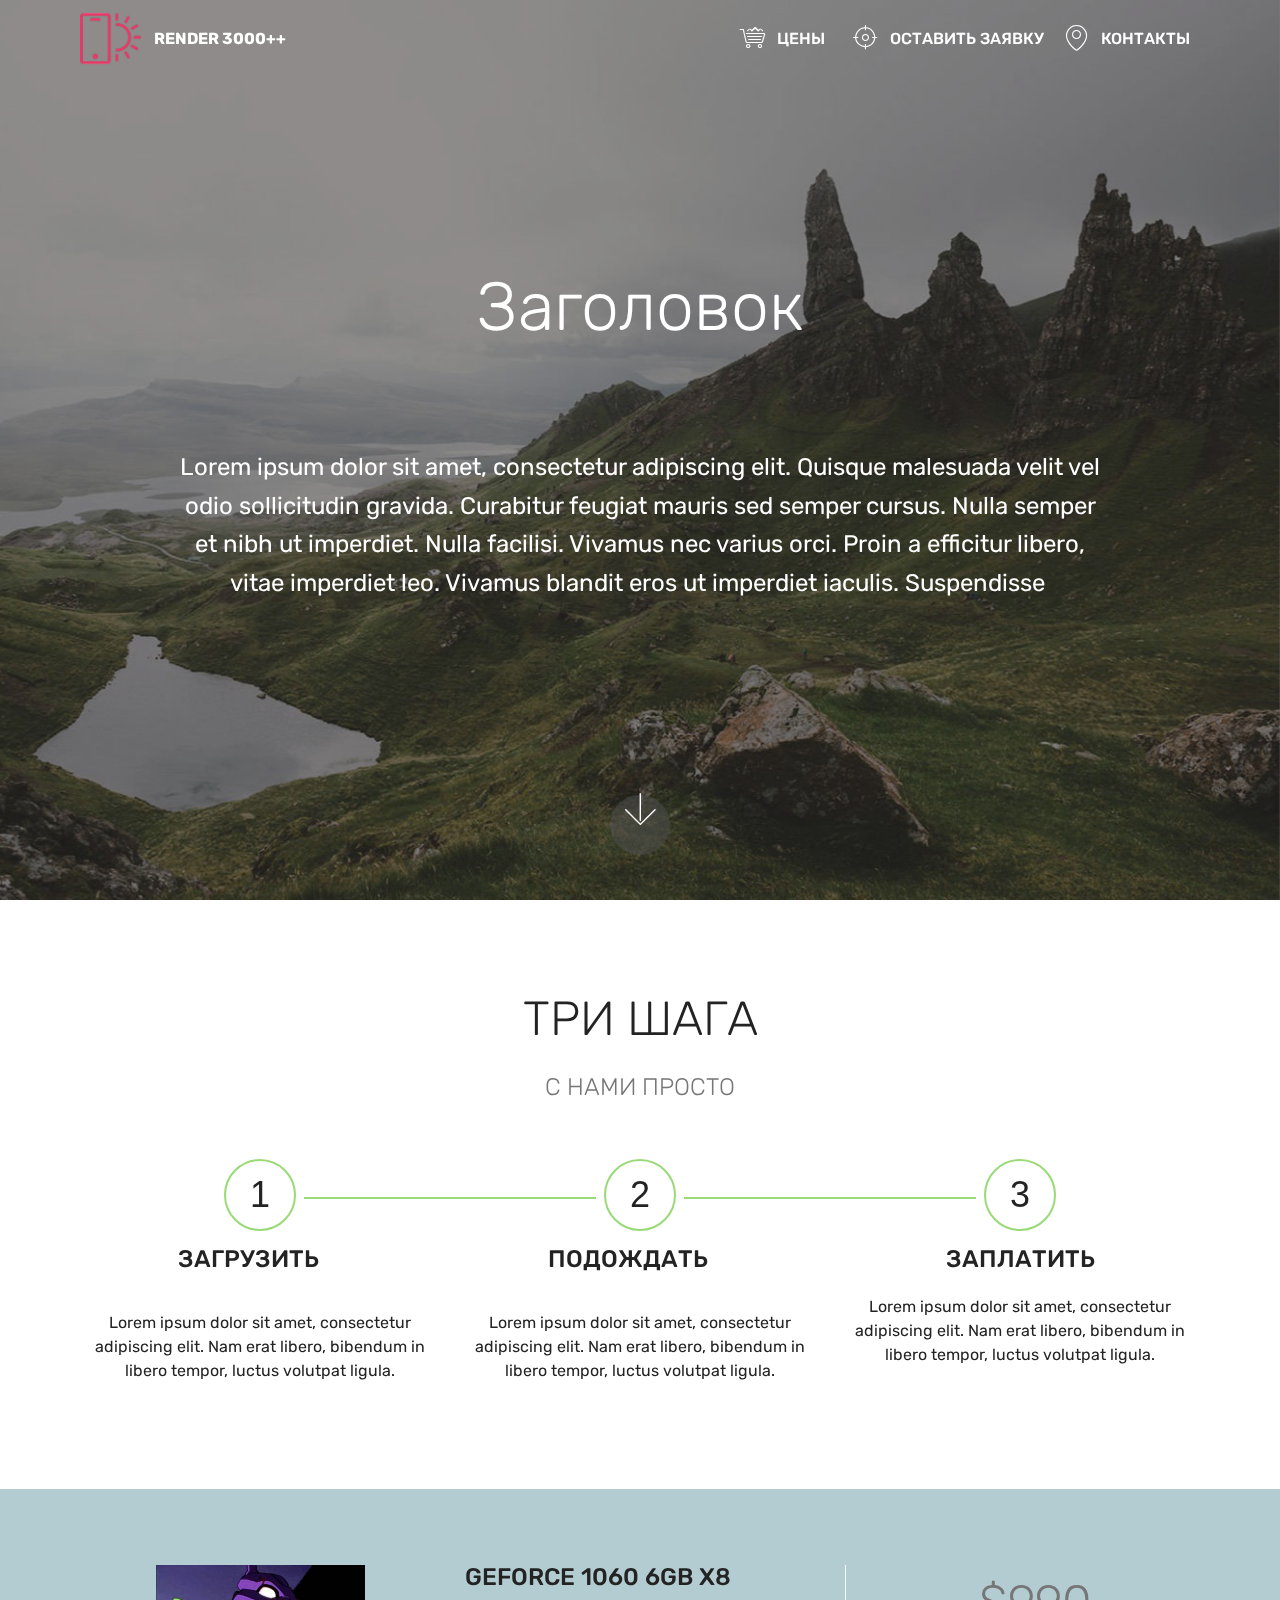
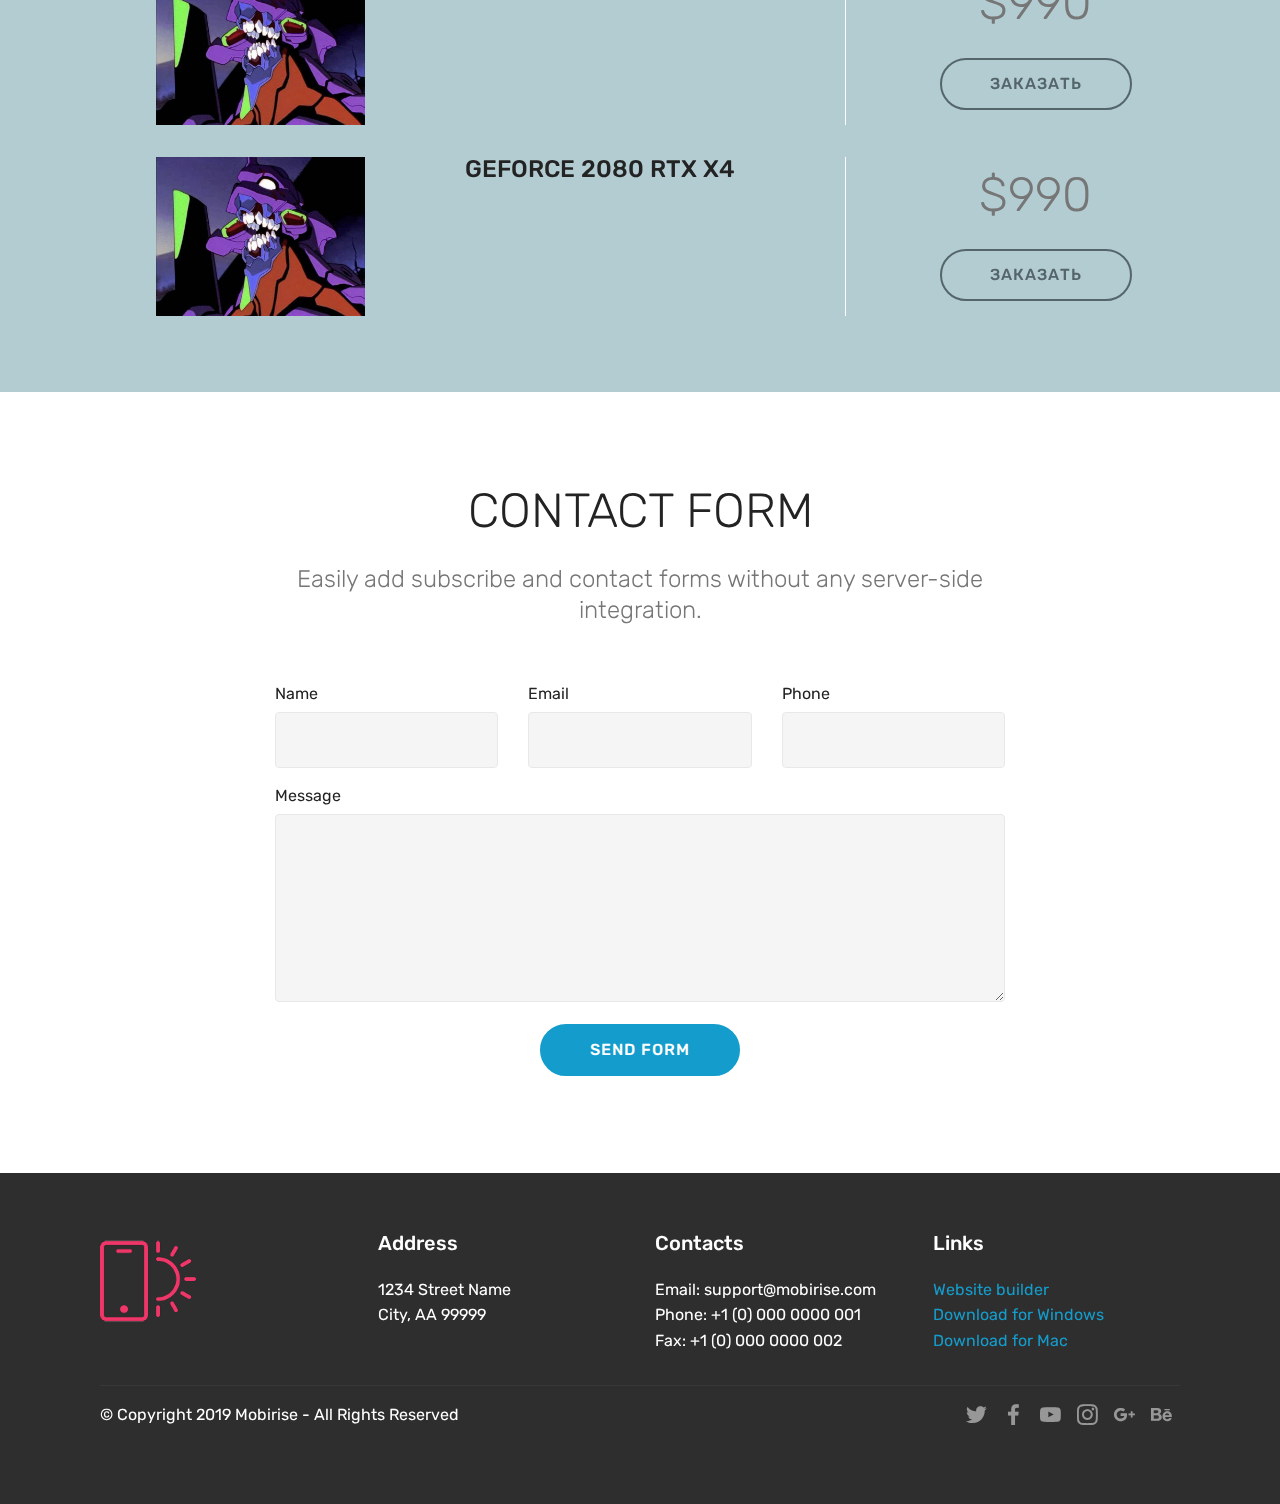
<file: index.html>
<!DOCTYPE html>
<html  >
<head>
  <!-- Site made with Mobirise Website Builder v4.10.7, https://mobirise.com -->
  <meta charset="UTF-8">
  <meta http-equiv="X-UA-Compatible" content="IE=edge">
  <meta name="generator" content="Mobirise v4.10.7, mobirise.com">
  <meta name="viewport" content="width=device-width, initial-scale=1, minimum-scale=1">
  <link rel="shortcut icon" href="assets/images/logo2.png" type="image/x-icon">
  <meta name="description" content="">
  
  <title>Home</title>
  <link rel="stylesheet" href="assets/web/assets/mobirise-icons/mobirise-icons.css">
  <link rel="stylesheet" href="assets/tether/tether.min.css">
  <link rel="stylesheet" href="assets/bootstrap/css/bootstrap.min.css">
  <link rel="stylesheet" href="assets/bootstrap/css/bootstrap-grid.min.css">
  <link rel="stylesheet" href="assets/bootstrap/css/bootstrap-reboot.min.css">
  <link rel="stylesheet" href="assets/dropdown/css/style.css">
  <link rel="stylesheet" href="assets/socicon/css/styles.css">
  <link rel="stylesheet" href="assets/theme/css/style.css">
  <link rel="stylesheet" href="assets/mobirise/css/mbr-additional.css" type="text/css">
  
  
  
</head>
<body>
  <section class="menu cid-ry5U27d6Jn" once="menu" id="menu1-i">

    

    <nav class="navbar navbar-expand beta-menu navbar-dropdown align-items-center navbar-toggleable-sm bg-color transparent">
        <button class="navbar-toggler navbar-toggler-right" type="button" data-toggle="collapse" data-target="#navbarSupportedContent" aria-controls="navbarSupportedContent" aria-expanded="false" aria-label="Toggle navigation">
            <div class="hamburger">
                <span></span>
                <span></span>
                <span></span>
                <span></span>
            </div>
        </button>
        <div class="menu-logo">
            <div class="navbar-brand">
                <span class="navbar-logo">
                    <a href="https://mobirise.co">
                         <img src="assets/images/logo2.png" alt="Mobirise" style="height: 3.8rem;">
                    </a>
                </span>
                <span class="navbar-caption-wrap"><a class="navbar-caption text-white display-4" href="https://mobirise.co">RENDER 3000++<br></a></span>
            </div>
        </div>
        <div class="collapse navbar-collapse" id="navbarSupportedContent">
            <ul class="navbar-nav nav-dropdown nav-right" data-app-modern-menu="true"><li class="nav-item">
                    <a class="nav-link link text-white display-4" href="https://mobirise.co">
                        </a>
                </li>
                <li class="nav-item">
                    <a class="nav-link link text-white display-4" href="https://mobirise.co"><span class="mbri-cart-full mbr-iconfont mbr-iconfont-btn"></span>
                        ЦЕНЫ &nbsp;</a>
                </li><li class="nav-item"><a class="nav-link link text-white display-4" href="https://mobirise.co"><span class="mbri-target mbr-iconfont mbr-iconfont-btn"></span>
                        
                        ОСТАВИТЬ ЗАЯВКУ</a></li><li class="nav-item"><a class="nav-link link text-white display-4" href="https://mobirise.co"><span class="mbri-pin mbr-iconfont mbr-iconfont-btn"></span>
                        
                        КОНТАКТЫ<br></a></li></ul>
            
        </div>
    </nav>
</section>

<section class="engine"><a href="https://mobirise.info/z">best website templates</a></section><section class="header5 cid-ry5TFkRi4e mbr-fullscreen mbr-parallax-background" id="header5-e">

    

    <div class="mbr-overlay" style="opacity: 0.5; background-color: rgb(35, 35, 35);">
    </div>
    <div class="container">
        <div class="row justify-content-center">
            <div class="mbr-white col-md-10">
                <h1 class="mbr-section-title align-center pb-3 mbr-fonts-style display-1">
                    Заголовок</h1>
                <p class="mbr-text align-center display-5 pb-3 mbr-fonts-style">
                   <br><br>Lorem ipsum dolor sit amet, consectetur adipiscing elit. Quisque malesuada velit vel odio sollicitudin gravida. Curabitur feugiat mauris sed semper cursus. Nulla semper et nibh ut imperdiet. Nulla facilisi. Vivamus nec varius orci. Proin a efficitur libero, vitae imperdiet leo. Vivamus blandit eros ut imperdiet iaculis. Suspendisse&nbsp;</p>
                
            </div>
        </div>
    </div>

    <div class="mbr-arrow hidden-sm-down" aria-hidden="true">
        <a href="#next">
            <i class="mbri-down mbr-iconfont"></i>
        </a>
    </div>
</section>

<section class="step2 cid-ry5U3jFJ64" id="step2-j">

    

    
    
    <div class="container">
        <h2 class="mbr-section-title pb-3 mbr-fonts-style align-center display-2">ТРИ ШАГА</h2>
        <h3 class="mbr-section-subtitle pb-5 mbr-fonts-style align-center display-5">С НАМИ ПРОСТО</h3>
        <div class="step-container row justify-content-center">
            <div class="card col-12 col-md-4 separline">
                <div class="step-element">
                    <div class="step-wrapper pb-3">
                        <h3 class="step d-flex align-items-center justify-content-center m-auto">
                            1
                        </h3>
                    </div>          
                    <div class="step-text-content align-center">
                        <h4 class="mbr-step-title pb-3 mbr-fonts-style display-5"><p>ЗАГРУЗИТЬ&nbsp;&nbsp;&nbsp;&nbsp;</p></h4>
                        <p class="mbr-step-text mbr-fonts-style display-7">
                            Lorem ipsum dolor sit amet, consectetur adipiscing elit. Nam erat libero, bibendum in libero tempor, luctus volutpat ligula.</p>
                    </div>
                </div>
            </div>

            <div class="card col-12 separline col-md-4">
                <div class="step-element">
                    <div class="step-wrapper pb-3">
                        <h3 class="step d-flex align-items-center justify-content-center m-auto">
                            2
                        </h3>
                    </div>          
                    <div class="step-text-content align-center">
                        <h4 class="mbr-step-title pb-3 mbr-fonts-style display-5"><p>ПОДОЖДАТЬ&nbsp;&nbsp;&nbsp;&nbsp;</p></h4>
                        <p class="mbr-step-text mbr-fonts-style display-7">
                            Lorem ipsum dolor sit amet, consectetur adipiscing elit. Nam erat libero, bibendum in libero tempor, luctus volutpat ligula.</p>
                    </div>
                </div>
            </div>

            <div class="card col-md-4 col-12 separline last-child">
                <div class="step-element">
                    <div class="step-wrapper pb-3">
                        <h3 class="step d-flex align-items-center justify-content-center m-auto">
                            3
                        </h3>
                    </div>          
                    <div class="step-text-content align-center">
                        <h4 class="mbr-step-title pb-3 mbr-fonts-style display-5">ЗАПЛАТИТЬ</h4>
                        <p class="mbr-step-text mbr-fonts-style display-7">
                            Lorem ipsum dolor sit amet, consectetur adipiscing elit. Nam erat libero, bibendum in libero tempor, luctus volutpat ligula.</p>
                    </div>
                </div>
            </div>

            
            
            
            
            
            
            
            
            
            
            
        </div>
    </div>
</section>

<section class="services4 cid-ry5U494LrJ" xmlns="http://www.w3.org/1999/html" id="services4-k">
    <!---->
    
    <!---->
    <!--Overlay-->
    
    <!--Container-->
    <div class="container">
        <div class="row">
            <!--Card-1-->
            <div class="card p-3 col-12">
                <div class="card-wrapper media-container-row media-container-row">
                    <div class="card-box">
                        <div class="row">
                            <div class="col-12 col-md-12 col-lg-4">
                                <div class="wrapper">
                                    <!--Image-->
                                    <div class="mbr-figure" style="width: 60%;">
                                        <img src="assets/images/img-2321-400x305.jpg" alt="Mobirise" title="">
                                    </div>
                                </div>
                            </div>
                            <div class="col-12 col-md-7 col-lg-4">
                                <div class="wrapper col-left">
                                    <!--Title-->
                                    <h4 class="card-title mbr-fonts-style display-5">GEFORCE 1060 6GB X8</h4>
                                    <!--Subtitle-->
                                    <p class="mbr-text mbr-fonts-style pt-3 display-7"></p>
                                </div>
                            </div>
                            <div class="col-12 col-md-5 col-lg-4">
                                <div class="wrapper border_wrapper">
                                    <!--Cost-->
                                    <p class="mbr-text mbr-fonts-style col-right mbr-black align-center display-2">
                                        $990
                                    </p>
                                    <!--Btn-->
                                    <div class="mbr-section-btn col-right align-center"><a href="https://mobirise.co" class="btn btn-warning-outline m-0 display-4">ЗАКАЗАТЬ</a></div>
                                </div>
                            </div>
                        </div>
                    </div>
                </div>
            </div>
            <!--Card-2-->
            <div class="card p-3 col-12">
                <div class="card-wrapper media-container-row media-container-row">
                    <div class="card-box">
                        <div class="row">
                            <div class="col-12 col-md-12 col-lg-4">
                                <div class="wrapper">
                                    <!--Image-->
                                    <div class="mbr-figure" style="width: 60%;">
                                        <img src="assets/images/img-2321-400x305.jpg" alt="Mobirise" title="">
                                    </div>
                                </div>
                            </div>
                            <div class="col-12 col-md-7 col-lg-4">
                                <div class="wrapper col-left">
                                    <!--Title-->
                                    <h4 class="card-title mbr-fonts-style display-5">GEFORCE 2080 RTX X4</h4>
                                    <!--Subtitle-->
                                    <p class="mbr-text mbr-fonts-style pt-3 display-7"></p>
                                </div>
                            </div>
                            <div class="col-12 col-md-5 col-lg-4">
                                <div class="wrapper border_wrapper">
                                    <!--Cost-->
                                    <p class="mbr-text mbr-fonts-style col-right mbr-black align-center display-2">
                                        $990
                                    </p>
                                    <!--Btn-->
                                    <div class="mbr-section-btn col-right align-center"><a href="https://mobirise.co" class="btn btn-warning-outline m-0 display-4">
                                            ЗАКАЗАТЬ</a></div>
                                </div>
                            </div>
                        </div>
                    </div>
                </div>
            </div>
            <!--Card-3-->
            
        </div>
    </div>
</section>

<section class="mbr-section form1 cid-ry5U4KU46Y" id="form1-l">

    

    
    <div class="container">
        <div class="row justify-content-center">
            <div class="title col-12 col-lg-8">
                <h2 class="mbr-section-title align-center pb-3 mbr-fonts-style display-2">
                    CONTACT FORM
                </h2>
                <h3 class="mbr-section-subtitle align-center mbr-light pb-3 mbr-fonts-style display-5">
                    Easily add subscribe and contact forms without any server-side integration.
                </h3>
            </div>
        </div>
    </div>
    <div class="container">
        <div class="row justify-content-center">
            <div class="media-container-column col-lg-8" data-form-type="formoid">
                <!---Formbuilder Form--->
                <form action="https://mobirise.com/" method="POST" class="mbr-form form-with-styler" data-form-title="Mobirise Form"><input type="hidden" name="email" data-form-email="true" value="kW0ZyF3USDAUUJk+eboei0iYtv8wlXUtL6XPBujeYfCUvXJfzWhy1nERz+h1GtMf0HqfTaUikL9iZRWlC7smCyaFt7QmLkwcyxphLJoemkGqL8ePO9AtUJXQZatSU6n2">
                    <div class="row">
                        <div hidden="hidden" data-form-alert="" class="alert alert-success col-12">Thanks for filling out the form!</div>
                        <div hidden="hidden" data-form-alert-danger="" class="alert alert-danger col-12">
                        </div>
                    </div>
                    <div class="dragArea row">
                        <div class="col-md-4  form-group" data-for="name">
                            <label for="name-form1-l" class="form-control-label mbr-fonts-style display-7">Name</label>
                            <input type="text" name="name" data-form-field="Name" required="required" class="form-control display-7" id="name-form1-l">
                        </div>
                        <div class="col-md-4  form-group" data-for="email">
                            <label for="email-form1-l" class="form-control-label mbr-fonts-style display-7">Email</label>
                            <input type="email" name="email" data-form-field="Email" required="required" class="form-control display-7" id="email-form1-l">
                        </div>
                        <div data-for="phone" class="col-md-4  form-group">
                            <label for="phone-form1-l" class="form-control-label mbr-fonts-style display-7">Phone</label>
                            <input type="tel" name="phone" data-form-field="Phone" class="form-control display-7" id="phone-form1-l">
                        </div>
                        <div data-for="message" class="col-md-12 form-group">
                            <label for="message-form1-l" class="form-control-label mbr-fonts-style display-7">Message</label>
                            <textarea name="message" data-form-field="Message" class="form-control display-7" id="message-form1-l"></textarea>
                        </div>
                        <div class="col-md-12 input-group-btn align-center">
                            <button type="submit" class="btn btn-primary btn-form display-4">SEND FORM</button>
                        </div>
                    </div>
                </form><!---Formbuilder Form--->
            </div>
        </div>
    </div>
</section>

<section class="cid-ry5U5rBCDm" id="footer1-m">

    

    

    <div class="container">
        <div class="media-container-row content text-white">
            <div class="col-12 col-md-3">
                <div class="media-wrap">
                    <a href="https://mobirise.co/">
                        <img src="assets/images/logo2.png" alt="Mobirise">
                    </a>
                </div>
            </div>
            <div class="col-12 col-md-3 mbr-fonts-style display-7">
                <h5 class="pb-3">
                    Address
                </h5>
                <p class="mbr-text">
                    1234 Street Name
                    <br>City, AA 99999
                </p>
            </div>
            <div class="col-12 col-md-3 mbr-fonts-style display-7">
                <h5 class="pb-3">
                    Contacts
                </h5>
                <p class="mbr-text">
                    Email: support@mobirise.com
                    <br>Phone: +1 (0) 000 0000 001
                    <br>Fax: +1 (0) 000 0000 002
                </p>
            </div>
            <div class="col-12 col-md-3 mbr-fonts-style display-7">
                <h5 class="pb-3">
                    Links
                </h5>
                <p class="mbr-text">
                    <a class="text-primary" href="https://mobirise.co/">Website builder</a>
                    <br><a class="text-primary" href="https://mobirise.co/">Download for Windows</a>
                    <br><a class="text-primary" href="https://mobirise.co/">Download for Mac</a>
                </p>
            </div>
        </div>
        <div class="footer-lower">
            <div class="media-container-row">
                <div class="col-sm-12">
                    <hr>
                </div>
            </div>
            <div class="media-container-row mbr-white">
                <div class="col-sm-6 copyright">
                    <p class="mbr-text mbr-fonts-style display-7">
                        © Copyright 2019 Mobirise - All Rights Reserved
                    </p>
                </div>
                <div class="col-md-6">
                    <div class="social-list align-right">
                        <div class="soc-item">
                            <a href="https://twitter.com/mobirise" target="_blank">
                                <span class="socicon-twitter socicon mbr-iconfont mbr-iconfont-social"></span>
                            </a>
                        </div>
                        <div class="soc-item">
                            <a href="https://www.facebook.com/pages/Mobirise/1616226671953247" target="_blank">
                                <span class="socicon-facebook socicon mbr-iconfont mbr-iconfont-social"></span>
                            </a>
                        </div>
                        <div class="soc-item">
                            <a href="https://www.youtube.com/c/mobirise" target="_blank">
                                <span class="socicon-youtube socicon mbr-iconfont mbr-iconfont-social"></span>
                            </a>
                        </div>
                        <div class="soc-item">
                            <a href="https://instagram.com/mobirise" target="_blank">
                                <span class="socicon-instagram socicon mbr-iconfont mbr-iconfont-social"></span>
                            </a>
                        </div>
                        <div class="soc-item">
                            <a href="https://plus.google.com/u/0/+Mobirise" target="_blank">
                                <span class="socicon-googleplus socicon mbr-iconfont mbr-iconfont-social"></span>
                            </a>
                        </div>
                        <div class="soc-item">
                            <a href="https://www.behance.net/Mobirise" target="_blank">
                                <span class="socicon-behance socicon mbr-iconfont mbr-iconfont-social"></span>
                            </a>
                        </div>
                    </div>
                </div>
            </div>
        </div>
    </div>
</section>


  <script src="assets/web/assets/jquery/jquery.min.js"></script>
  <script src="assets/popper/popper.min.js"></script>
  <script src="assets/tether/tether.min.js"></script>
  <script src="assets/bootstrap/js/bootstrap.min.js"></script>
  <script src="assets/smoothscroll/smooth-scroll.js"></script>
  <script src="assets/dropdown/js/nav-dropdown.js"></script>
  <script src="assets/dropdown/js/navbar-dropdown.js"></script>
  <script src="assets/touchswipe/jquery.touch-swipe.min.js"></script>
  <script src="assets/parallax/jarallax.min.js"></script>
  <script src="assets/theme/js/script.js"></script>
  <script src="assets/formoid/formoid.min.js"></script>
  
  
</body>
</html>
</file>
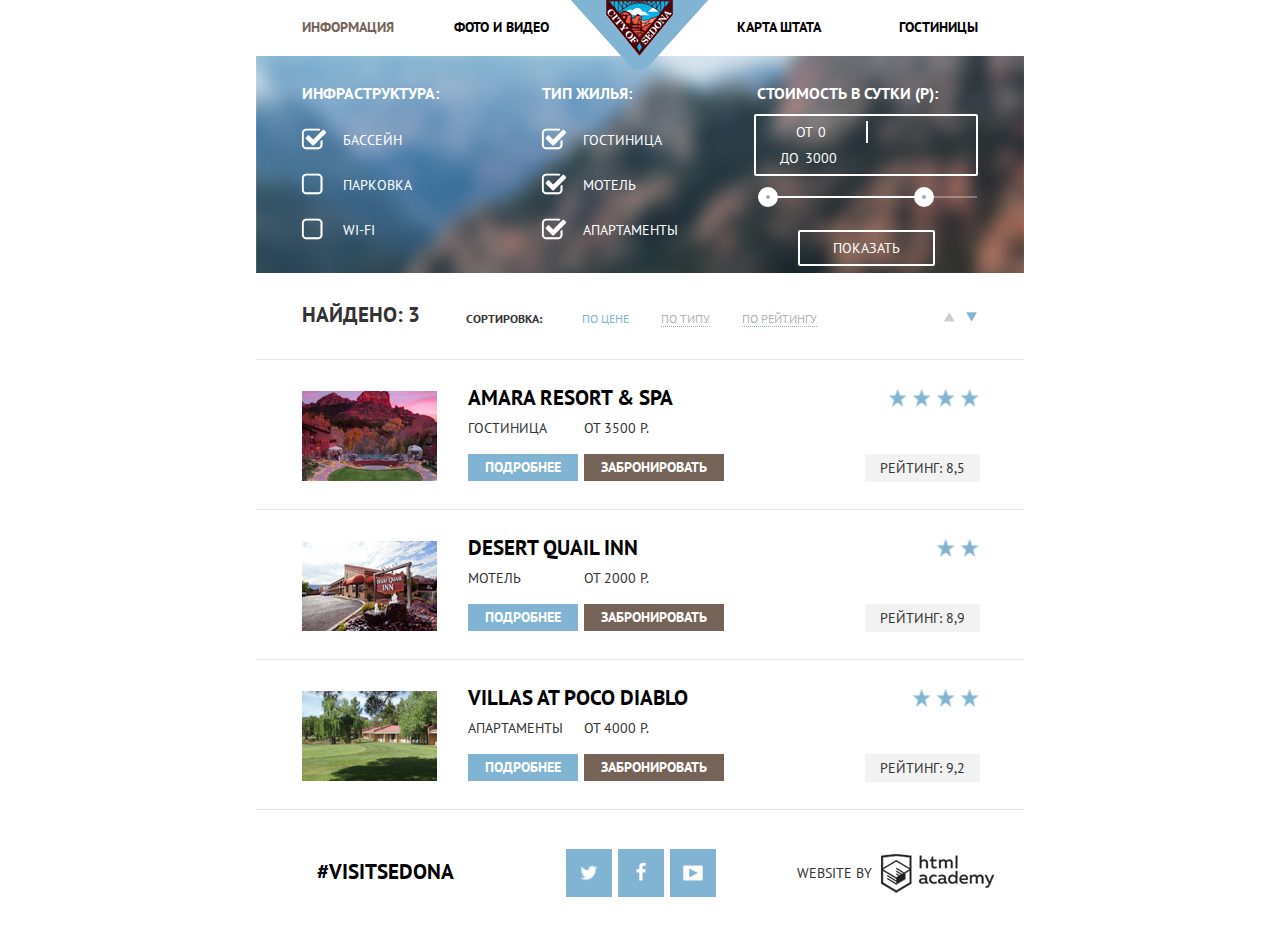
<file: catalog.html>
<!DOCTYPE html>
<html lang="en">
<head>
  <meta charset="UTF-8">
    <title>catalog</title>
    <link rel="stylesheet" href="css/normalize.css">
    <link rel="stylesheet" href="css/style.css">
    <link href="https://fonts.googleapis.com/css?family=PT+Sans:400,700&subset=latin,cyrillic" rel="stylesheet">
</head>
<body>
  <header class="main-header container clearfix">
    <nav class="main-nav">
      <ul>
        <li>
          <a class="main-nav info active" href="#">информация</a>
        </li>
        <li>
        <a class="main-nav photovideo" href="#">фото и видео</a>
        </li>
        <li>
        <a href="index.html">
        <img class="main-nav logo" src="img/headerlogo.png" alt="Logo" width="138" height="70">
        </a>
        </li>
        <li>
       <a class="main-nav statemap" href="catalog.html">гостиницы</a>
        </li>
        <li>
       <a class="main-nav hotels" href="#">карта штата</a>
        </li>
      </ul>
   </nav>
    </header>
    <main class="container">
    <section class="searchin-block clearfix">
    <form class="filter" action="index.html" method="post">
      <div class="check-box-filter housing-goodnes">
        <fieldset>
          <legend>инфраструктура:</legend>
            <ul>
              <li>
                <label class="check-box">
                <input  type="checkbox" name="pool" checked>
                <span class="check-box-indicator"></span>бассейн
                </label>
              </li>
              <li>
                <label class="check-box">
                <input  type="checkbox" name="parking">
                <span class="check-box-indicator"></span>парковка
                </label>
            </li>
            <li>
              <label class="check-box">
              <input  type="checkbox" name="wi-fi">
              <span class="check-box-indicator"></span>wi-fi
              </label>
          </li>
        </ul>
          </fieldset>
        </div>
        <div class="check-box-filter housing-type">
          <fieldset>
          <legend>Тип жилья:</legend>
          <ul>
            <li>
            <label class="check-box">
            <input  type="checkbox" name="hotels" checked>
            <span class="check-box-indicator"></span>гостиница
            </label>
          </li>
          <li>
            <label class="check-box">
            <input  type="checkbox" name="motels" checked>
            <span class="check-box-indicator"></span>мотель
            </label>
          </li>
          <li>
            <label class="check-box">
            <input  type="checkbox" name="appartments" checked>
            <span class="check-box-indicator"></span>апартаменты
            </label>
          </li>
        </ul>
          </fieldset>
        </div>
        <div class="toogle-filter">
          <b>стоимость в сутки (р):</b>
          <div class="toogle-values">
          <label for="min-price" class="min-price">от
          <input id="min-price" type="text" name="min-price" value="0">
          </label>
          <label for="max-price" class="max-price">до
          <input id="max-price" type="text" name="max-price" value="3000">
          </label>
          </div>
          <div class="toogle-scale">
           <div class="toogle toogle-min"></div>
           <div class="toogle toogle-max"></div>
          </div>
          <button class="price-btn" type="submit">показать</button>
        </div>
      </form>
</section>
    <div class="sorting-filter">
    <div class="sorting-title">найдено: 3</div>
    <div class="sorting-by">сортировка:</div>
    <ul class="sorting-type">
      <li class="sorting-type-active">
        <a href="#">по цене</a>
      </li>
      <li>
      <a href="#">по типу</a>
      </li>
      <li>
      <a href="#">по рейтингу</a>
      </li>
    </ul>
    <div class="sorting-arrows">
      <a href="#" class="arrow arrow-up"></a>
      <a href="#" class="arrow arrow-down active"></a>
    </div>
  </div>
  <div class="housing-list">
    <article class="house-card clearfix">
      <div class="house-photo">
        <img src="img/amara.jpg" alt="ap-photo" width="135" height="90">
      </div>
      <div class="house-card-left">
      <div class="house-title">
        <a href="#" class="house-title">amara resort & spa</a>
      </div>
      <div class="house-description">
      <div class="house-type">гостиница</div>
      <a class="about" href="#">подробнее</a>
      </div>
      <div class="house-description">
      <div class="house-price">от 3500 р.</div>
      <a class="book" href="#">забронировать</a>
    </div>
    </div>
    <div class="rate-block">
      <div class="stars-block">
        <img src="img/starpng.png" height="18px" height="17px" class="star"></img>
        <img src="img/starpng.png" height="18px" height="17px" class="star"></img>
        <img src="img/starpng.png" height="18px" height="17px" class="star"></img>
        <img src="img/starpng.png" height="18px" height="17px" class="star"></img>
      </div>
      <div class="rate">рейтинг: 8,5</div>
    </div>
    </article>
    <article class="house-card clearfix">
      <div class="house-photo">
        <img src="img/desert inn.jpg" alt="ap-photo" width="135" height="90">
      </div>
      <div class="house-card-left">
      <div class="house-title">
        <a href="#" class="house-title">desert quail inn</a>
      </div>
      <div class="house-description">
      <div class="house-type">мотель</div>
      <a class="about" href="#">подробнее</a>
      </div>
      <div class="house-description">
      <div class="house-price">от 2000 р.</div>
      <a class="book" href="#">забронировать</a>
    </div>
    </div>
      <div class="rate-block">
        <div class="stars-block">
          <img src="img/starpng.png" height="18px" height="17px" class="star"></img>
          <img src="img/starpng.png" height="18px" height="17px" class="star"></img>
        </div>
        <div class="rate">рейтинг: 8,9</div>
      </div>
    </article>
    <article class="house-card clearfix">
      <div class="house-photo">
        <img src="img/villas diablo.jpg" alt="ap-photo" width="135" height="90">
      </div>
      <div class="house-card-left">
      <div class="house-title">
        <a href="#" class="house-title">villas at poco diablo</a>
      </div>
      <div class="house-description">
      <div class="house-type">апартаменты</div>
      <a class="about" href="#">подробнее</a>
      </div>
      <div class="house-description">
      <div class="house-price">от 4000 р.</div>
      <a class="book" href="#">забронировать</a>
    </div>
    </div>
      <div class="rate-block">
        <div class="stars-block">
          <img src="img/starpng.png" height="18px" height="17px" class="star"></img>
          <img src="img/starpng.png" height="18px" height="17px" class="star"></img>
          <img src="img/starpng.png" height="18px" height="17px" class="star"></img>
        </div>
        <div class="rate">рейтинг: 9,2</div>
      </div>
    </article>
  </div>
  </main>
  <footer class="inner-footer container clearfix">
  <section class="visitsedona"><span>#visitsedona</span></section>
      <section class="footer-social">
        <a class="social-btn social-btn-twt" href="#">Twitter</a>
        <a class="social-btn social-btn-fb" href="#">Facebook</a>
        <a class="social-btn social-btn-ytb" href="#">Youtube</a>
      </section>
      <section class="footer-copyright">
        website by
        <a class="footer-logo" href="https://htmlacademy.ru">
        </a>
     </section>
   </footer>
</body>
</html>
</file>
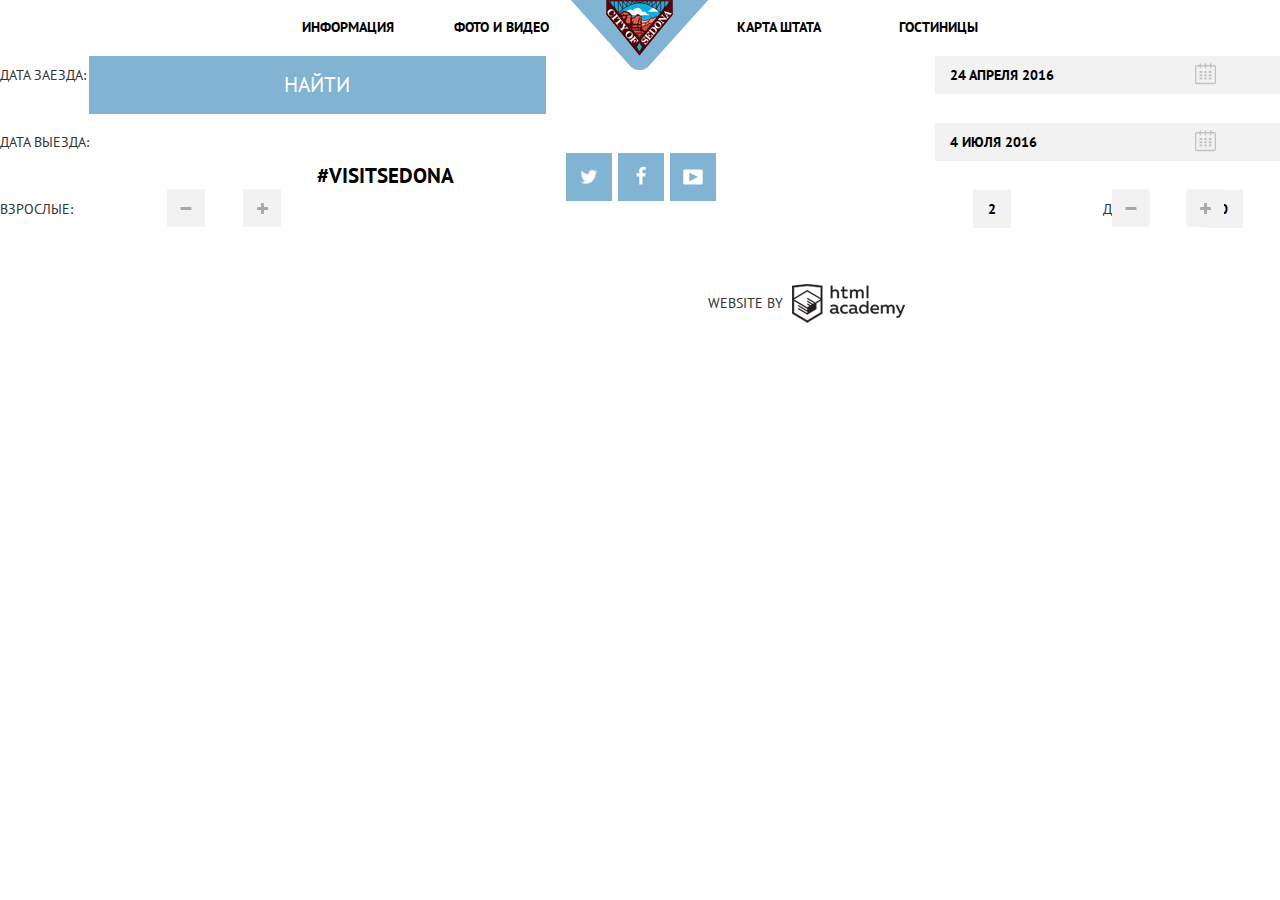
<file: map.html>
<!DOCTYPE html>
<html lang="en">
<head>
  <meta charset="UTF-8">
  <title>Document</title>
  <link rel="stylesheet" href="css/style.css">
  <link rel="stylesheet" href="css/normalize.css">
  <link href="https://fonts.googleapis.com/css?family=PT+Sans:400,700&subset=latin,cyrillic" rel="stylesheet">
</head>
<body>
  <header class="main-header container clearfix">
    <nav class="main-nav">
      <ul>
        <li>
          <a class="main nav info" href="#">информация</a>
        </li>
        <li>
          <a class="main-nav photovideo" href="#">фото и видео</a>
        </li>
        <li>
          <a href="index.html">
            <img class="main-nav-inner logo" src="img/headerlogo.png" alt="Logo" width="138" height="70">
          </a>
        </li>
        <li>
          <a class="main-nav statemap" href="catalog.html">гостиницы</a>
        </li>
        <li>
          <a class="main-nav hotels" href="#">карта штата</a>
        </li>
      </ul>
    </nav>
  </header>
    <div class="static-map"></div>
    <div class="search-form-inner">
      <form action="#" method="post">
        <div class="labels">
          <label for="date-in">дата заезда:</label>
          <label for="date-out">дата выезда:</label>
          <label for="adults" class="adults">взрослые:</label>
        </div>
        <div class="forms">
          <input id="date-in" class="date date-in" type="text" name="checkin" value="24 апреля 2016" required>
          <button class="calendar calendar-in"></button>
          <input id="date-out" class="date date-out" type="text" name="checkout" value="4 июля 2016" required>
          <button class="calendar calendar-out"></button>
          <div class="counter adults">
            <button class="adult-btn-m"></button>
            <input id="adults" class="counter-form" type="text" name="adult" value="2" required>
            <button class="adult-btn-p"></button>
          </div>
          <label for="kids">дети:</label>
          <div class="counter kids">
            <button class="kids-btn-m"></button>
            <input id="kids" class="counter-form" type="text" name="kids" value="0" required>
            <button class="kids-btn-p"></button>
          </div>
        </div>
        <input class="form-search-btn" type="submit" name="name" value="найти">
      </form>
    </div>
  <footer class="main-footer-inner container clearfix ">
    <section class="visitsedona clearfix">
      <span>#visitsedona</span>
    </section>
    <section class="footer-social clearfix">
      <a class="social-btn social-btn-twt" href="#">Twitter</a>
      <a class="social-btn social-btn-fb" href="#">Facebook</a>
      <a class="social-btn social-btn-ytb" href="#">Youtube</a>
    </section>
    <section class="footer-copyright clearfix">
      website by
      <a class="footer-logo" href="htmlacademy.ru"></a>
    </section>
  </footer>
</body>
</html>
</file>
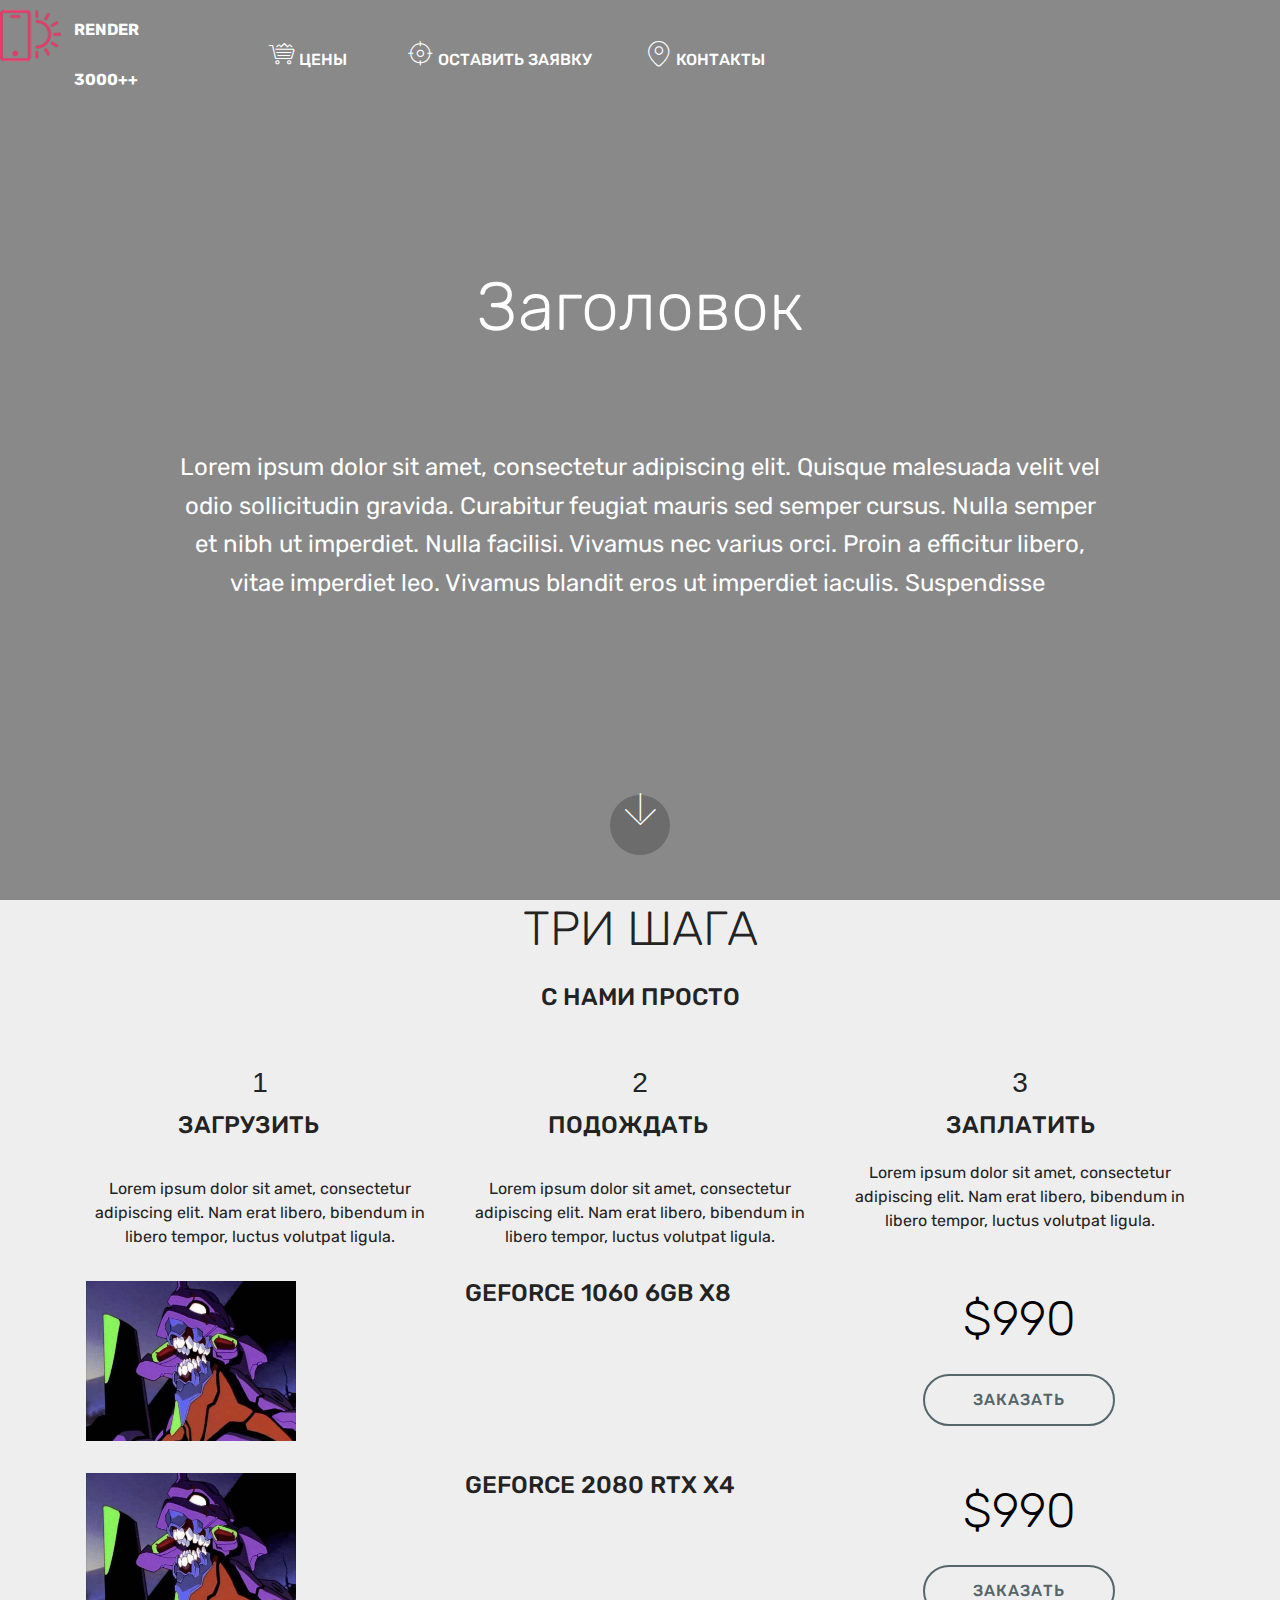
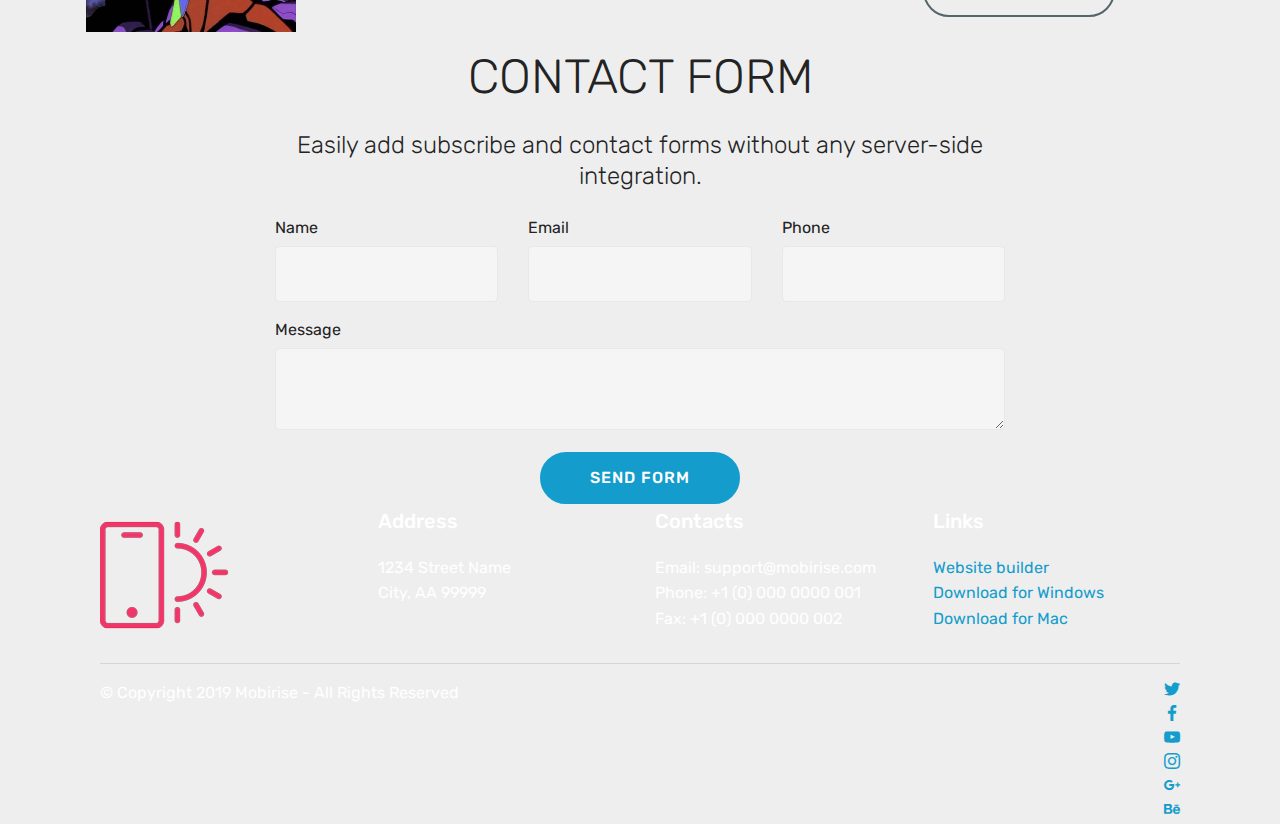
<file: page1.html>
<!DOCTYPE html>
<html  >
<head>
  <!-- Site made with Mobirise Website Builder v4.10.7, https://mobirise.com -->
  <meta charset="UTF-8">
  <meta http-equiv="X-UA-Compatible" content="IE=edge">
  <meta name="generator" content="Mobirise v4.10.7, mobirise.com">
  <meta name="viewport" content="width=device-width, initial-scale=1, minimum-scale=1">
  <link rel="shortcut icon" href="assets/images/logo4.png" type="image/x-icon">
  <meta name="description" content="Web Creator Description">
  
  <title>IntroPage</title>
  <link rel="stylesheet" href="assets/web/assets/mobirise-icons/mobirise-icons.css">
  <link rel="stylesheet" href="assets/tether/tether.min.css">
  <link rel="stylesheet" href="assets/bootstrap/css/bootstrap.min.css">
  <link rel="stylesheet" href="assets/bootstrap/css/bootstrap-grid.min.css">
  <link rel="stylesheet" href="assets/bootstrap/css/bootstrap-reboot.min.css">
  <link rel="stylesheet" href="assets/dropdown/css/style.css">
  <link rel="stylesheet" href="assets/socicon/css/styles.css">
  <link rel="stylesheet" href="assets/theme/css/style.css">
  <link rel="stylesheet" href="assets/mobirise/css/mbr-additional.css" type="text/css">
  
  
  
</head>
<body>
  <section class="menu cid-ry5uAyMrzf" once="menu" id="menu1-5">

    

    <nav class="navbar navbar-expand beta-menu navbar-dropdown align-items-center navbar-toggleable-sm bg-color transparent">
        <button class="navbar-toggler navbar-toggler-right" type="button" data-toggle="collapse" data-target="#navbarSupportedContent" aria-controls="navbarSupportedContent" aria-expanded="false" aria-label="Toggle navigation">
            <div class="hamburger">
                <span></span>
                <span></span>
                <span></span>
                <span></span>
            </div>
        </button>
        <div class="menu-logo">
            <div class="navbar-brand">
                <span class="navbar-logo">
                    <a href="https://mobirise.co">
                         <img src="assets/images/logo2.png" alt="Mobirise" style="height: 3.8rem;">
                    </a>
                </span>
                <span class="navbar-caption-wrap"><a class="navbar-caption text-white display-4" href="https://mobirise.co">RENDER 3000++<br></a></span>
            </div>
        </div>
        <div class="collapse navbar-collapse" id="navbarSupportedContent">
            <ul class="navbar-nav nav-dropdown nav-right" data-app-modern-menu="true"><li class="nav-item">
                    <a class="nav-link link text-white display-4" href="https://mobirise.co">
                        </a>
                </li>
                <li class="nav-item">
                    <a class="nav-link link text-white display-4" href="https://mobirise.co"><span class="mbri-cart-full mbr-iconfont mbr-iconfont-btn"></span>
                        ЦЕНЫ &nbsp;</a>
                </li><li class="nav-item"><a class="nav-link link text-white display-4" href="https://mobirise.co"><span class="mbri-target mbr-iconfont mbr-iconfont-btn"></span>
                        
                        ОСТАВИТЬ ЗАЯВКУ</a></li><li class="nav-item"><a class="nav-link link text-white display-4" href="https://mobirise.co"><span class="mbri-pin mbr-iconfont mbr-iconfont-btn"></span>
                        
                        КОНТАКТЫ<br></a></li></ul>
            
        </div>
    </nav>
</section>

<section class="engine"><a href="https://mobirise.info/w">html5 templates</a></section><section class="header5 cid-ry5zi9chrW mbr-fullscreen mbr-parallax-background" id="header5-6">

    

    <div class="mbr-overlay" style="opacity: 0.5; background-color: rgb(35, 35, 35);">
    </div>
    <div class="container">
        <div class="row justify-content-center">
            <div class="mbr-white col-md-10">
                <h1 class="mbr-section-title align-center pb-3 mbr-fonts-style display-1">
                    Заголовок</h1>
                <p class="mbr-text align-center display-5 pb-3 mbr-fonts-style">
                   <br><br>Lorem ipsum dolor sit amet, consectetur adipiscing elit. Quisque malesuada velit vel odio sollicitudin gravida. Curabitur feugiat mauris sed semper cursus. Nulla semper et nibh ut imperdiet. Nulla facilisi. Vivamus nec varius orci. Proin a efficitur libero, vitae imperdiet leo. Vivamus blandit eros ut imperdiet iaculis. Suspendisse&nbsp;</p>
                
            </div>
        </div>
    </div>

    <div class="mbr-arrow hidden-sm-down" aria-hidden="true">
        <a href="#next">
            <i class="mbri-down mbr-iconfont"></i>
        </a>
    </div>
</section>

<section class="step2 cid-ry5FqFFUxJ" id="step2-k">

    

    
    
    <div class="container">
        <h2 class="mbr-section-title pb-3 mbr-fonts-style align-center display-2">ТРИ ШАГА</h2>
        <h3 class="mbr-section-subtitle pb-5 mbr-fonts-style align-center display-5">С НАМИ ПРОСТО</h3>
        <div class="step-container row justify-content-center">
            <div class="card col-12 col-md-4 separline">
                <div class="step-element">
                    <div class="step-wrapper pb-3">
                        <h3 class="step d-flex align-items-center justify-content-center m-auto">
                            1
                        </h3>
                    </div>          
                    <div class="step-text-content align-center">
                        <h4 class="mbr-step-title pb-3 mbr-fonts-style display-5"><p>ЗАГРУЗИТЬ&nbsp;&nbsp;&nbsp;&nbsp;</p></h4>
                        <p class="mbr-step-text mbr-fonts-style display-7">
                            Lorem ipsum dolor sit amet, consectetur adipiscing elit. Nam erat libero, bibendum in libero tempor, luctus volutpat ligula.</p>
                    </div>
                </div>
            </div>

            <div class="card col-12 separline col-md-4">
                <div class="step-element">
                    <div class="step-wrapper pb-3">
                        <h3 class="step d-flex align-items-center justify-content-center m-auto">
                            2
                        </h3>
                    </div>          
                    <div class="step-text-content align-center">
                        <h4 class="mbr-step-title pb-3 mbr-fonts-style display-5"><p>ПОДОЖДАТЬ&nbsp;&nbsp;&nbsp;&nbsp;</p></h4>
                        <p class="mbr-step-text mbr-fonts-style display-7">
                            Lorem ipsum dolor sit amet, consectetur adipiscing elit. Nam erat libero, bibendum in libero tempor, luctus volutpat ligula.</p>
                    </div>
                </div>
            </div>

            <div class="card col-md-4 col-12 separline last-child">
                <div class="step-element">
                    <div class="step-wrapper pb-3">
                        <h3 class="step d-flex align-items-center justify-content-center m-auto">
                            3
                        </h3>
                    </div>          
                    <div class="step-text-content align-center">
                        <h4 class="mbr-step-title pb-3 mbr-fonts-style display-5">ЗАПЛАТИТЬ</h4>
                        <p class="mbr-step-text mbr-fonts-style display-7">
                            Lorem ipsum dolor sit amet, consectetur adipiscing elit. Nam erat libero, bibendum in libero tempor, luctus volutpat ligula.</p>
                    </div>
                </div>
            </div>

            
            
            
            
            
            
            
            
            
            
            
        </div>
    </div>
</section>

<section class="services4 cid-ry5P1AP7Ce" xmlns="http://www.w3.org/1999/html" id="services4-v">
    <!---->
    
    <!---->
    <!--Overlay-->
    
    <!--Container-->
    <div class="container">
        <div class="row">
            <!--Card-1-->
            <div class="card p-3 col-12">
                <div class="card-wrapper media-container-row media-container-row">
                    <div class="card-box">
                        <div class="row">
                            <div class="col-12 col-md-12 col-lg-4">
                                <div class="wrapper">
                                    <!--Image-->
                                    <div class="mbr-figure" style="width: 60%;">
                                        <img src="assets/images/img-2321-400x305.jpg" alt="Mobirise" title="">
                                    </div>
                                </div>
                            </div>
                            <div class="col-12 col-md-7 col-lg-4">
                                <div class="wrapper col-left">
                                    <!--Title-->
                                    <h4 class="card-title mbr-fonts-style display-5">GEFORCE 1060 6GB X8</h4>
                                    <!--Subtitle-->
                                    <p class="mbr-text mbr-fonts-style pt-3 display-7"></p>
                                </div>
                            </div>
                            <div class="col-12 col-md-5 col-lg-4">
                                <div class="wrapper border_wrapper">
                                    <!--Cost-->
                                    <p class="mbr-text mbr-fonts-style col-right mbr-black align-center display-2">
                                        $990
                                    </p>
                                    <!--Btn-->
                                    <div class="mbr-section-btn col-right align-center"><a href="https://mobirise.co" class="btn btn-warning-outline m-0 display-4">ЗАКАЗАТЬ</a></div>
                                </div>
                            </div>
                        </div>
                    </div>
                </div>
            </div>
            <!--Card-2-->
            <div class="card p-3 col-12">
                <div class="card-wrapper media-container-row media-container-row">
                    <div class="card-box">
                        <div class="row">
                            <div class="col-12 col-md-12 col-lg-4">
                                <div class="wrapper">
                                    <!--Image-->
                                    <div class="mbr-figure" style="width: 60%;">
                                        <img src="assets/images/img-2321-400x305.jpg" alt="Mobirise" title="">
                                    </div>
                                </div>
                            </div>
                            <div class="col-12 col-md-7 col-lg-4">
                                <div class="wrapper col-left">
                                    <!--Title-->
                                    <h4 class="card-title mbr-fonts-style display-5">GEFORCE 2080 RTX X4</h4>
                                    <!--Subtitle-->
                                    <p class="mbr-text mbr-fonts-style pt-3 display-7"></p>
                                </div>
                            </div>
                            <div class="col-12 col-md-5 col-lg-4">
                                <div class="wrapper border_wrapper">
                                    <!--Cost-->
                                    <p class="mbr-text mbr-fonts-style col-right mbr-black align-center display-2">
                                        $990
                                    </p>
                                    <!--Btn-->
                                    <div class="mbr-section-btn col-right align-center"><a href="https://mobirise.co" class="btn btn-warning-outline m-0 display-4">
                                            ЗАКАЗАТЬ</a></div>
                                </div>
                            </div>
                        </div>
                    </div>
                </div>
            </div>
            <!--Card-3-->
            
        </div>
    </div>
</section>

<section class="mbr-section form1 cid-ry5AUxORzU" id="form1-c">

    

    
    <div class="container">
        <div class="row justify-content-center">
            <div class="title col-12 col-lg-8">
                <h2 class="mbr-section-title align-center pb-3 mbr-fonts-style display-2">
                    CONTACT FORM
                </h2>
                <h3 class="mbr-section-subtitle align-center mbr-light pb-3 mbr-fonts-style display-5">
                    Easily add subscribe and contact forms without any server-side integration.
                </h3>
            </div>
        </div>
    </div>
    <div class="container">
        <div class="row justify-content-center">
            <div class="media-container-column col-lg-8" data-form-type="formoid">
                <!---Formbuilder Form--->
                <form action="https://mobirise.com/" method="POST" class="mbr-form form-with-styler" data-form-title="Mobirise Form"><input type="hidden" name="email" data-form-email="true" value="7R1lwWJy0qfTFgc/4cZAU7Tpgoy00WO+dkpYZ7E4tktZ3C7hHGcADuTPrt1yb+5ooTfxcFjBFseimbBpQwfHeWQNGXHgc31szFX0yDNBoZjig3wNZJ+2ITXL/Qt8B6Lj">
                    <div class="row">
                        <div hidden="hidden" data-form-alert="" class="alert alert-success col-12">Thanks for filling out the form!</div>
                        <div hidden="hidden" data-form-alert-danger="" class="alert alert-danger col-12">
                        </div>
                    </div>
                    <div class="dragArea row">
                        <div class="col-md-4  form-group" data-for="name">
                            <label for="name-form1-c" class="form-control-label mbr-fonts-style display-7">Name</label>
                            <input type="text" name="name" data-form-field="Name" required="required" class="form-control display-7" id="name-form1-c">
                        </div>
                        <div class="col-md-4  form-group" data-for="email">
                            <label for="email-form1-c" class="form-control-label mbr-fonts-style display-7">Email</label>
                            <input type="email" name="email" data-form-field="Email" required="required" class="form-control display-7" id="email-form1-c">
                        </div>
                        <div data-for="phone" class="col-md-4  form-group">
                            <label for="phone-form1-c" class="form-control-label mbr-fonts-style display-7">Phone</label>
                            <input type="tel" name="phone" data-form-field="Phone" class="form-control display-7" id="phone-form1-c">
                        </div>
                        <div data-for="message" class="col-md-12 form-group">
                            <label for="message-form1-c" class="form-control-label mbr-fonts-style display-7">Message</label>
                            <textarea name="message" data-form-field="Message" class="form-control display-7" id="message-form1-c"></textarea>
                        </div>
                        <div class="col-md-12 input-group-btn align-center">
                            <button type="submit" class="btn btn-primary btn-form display-4">SEND FORM</button>
                        </div>
                    </div>
                </form><!---Formbuilder Form--->
            </div>
        </div>
    </div>
</section>

<section class="cid-ry5KnOVy0I" id="footer1-q">

    

    

    <div class="container">
        <div class="media-container-row content text-white">
            <div class="col-12 col-md-3">
                <div class="media-wrap">
                    <a href="https://mobirise.co/">
                        <img src="assets/images/logo2.png" alt="Mobirise">
                    </a>
                </div>
            </div>
            <div class="col-12 col-md-3 mbr-fonts-style display-7">
                <h5 class="pb-3">
                    Address
                </h5>
                <p class="mbr-text">
                    1234 Street Name
                    <br>City, AA 99999
                </p>
            </div>
            <div class="col-12 col-md-3 mbr-fonts-style display-7">
                <h5 class="pb-3">
                    Contacts
                </h5>
                <p class="mbr-text">
                    Email: support@mobirise.com
                    <br>Phone: +1 (0) 000 0000 001
                    <br>Fax: +1 (0) 000 0000 002
                </p>
            </div>
            <div class="col-12 col-md-3 mbr-fonts-style display-7">
                <h5 class="pb-3">
                    Links
                </h5>
                <p class="mbr-text">
                    <a class="text-primary" href="https://mobirise.co/">Website builder</a>
                    <br><a class="text-primary" href="https://mobirise.co/">Download for Windows</a>
                    <br><a class="text-primary" href="https://mobirise.co/">Download for Mac</a>
                </p>
            </div>
        </div>
        <div class="footer-lower">
            <div class="media-container-row">
                <div class="col-sm-12">
                    <hr>
                </div>
            </div>
            <div class="media-container-row mbr-white">
                <div class="col-sm-6 copyright">
                    <p class="mbr-text mbr-fonts-style display-7">
                        © Copyright 2019 Mobirise - All Rights Reserved
                    </p>
                </div>
                <div class="col-md-6">
                    <div class="social-list align-right">
                        <div class="soc-item">
                            <a href="https://twitter.com/mobirise" target="_blank">
                                <span class="socicon-twitter socicon mbr-iconfont mbr-iconfont-social"></span>
                            </a>
                        </div>
                        <div class="soc-item">
                            <a href="https://www.facebook.com/pages/Mobirise/1616226671953247" target="_blank">
                                <span class="socicon-facebook socicon mbr-iconfont mbr-iconfont-social"></span>
                            </a>
                        </div>
                        <div class="soc-item">
                            <a href="https://www.youtube.com/c/mobirise" target="_blank">
                                <span class="socicon-youtube socicon mbr-iconfont mbr-iconfont-social"></span>
                            </a>
                        </div>
                        <div class="soc-item">
                            <a href="https://instagram.com/mobirise" target="_blank">
                                <span class="socicon-instagram socicon mbr-iconfont mbr-iconfont-social"></span>
                            </a>
                        </div>
                        <div class="soc-item">
                            <a href="https://plus.google.com/u/0/+Mobirise" target="_blank">
                                <span class="socicon-googleplus socicon mbr-iconfont mbr-iconfont-social"></span>
                            </a>
                        </div>
                        <div class="soc-item">
                            <a href="https://www.behance.net/Mobirise" target="_blank">
                                <span class="socicon-behance socicon mbr-iconfont mbr-iconfont-social"></span>
                            </a>
                        </div>
                    </div>
                </div>
            </div>
        </div>
    </div>
</section>


  <script src="assets/web/assets/jquery/jquery.min.js"></script>
  <script src="assets/popper/popper.min.js"></script>
  <script src="assets/tether/tether.min.js"></script>
  <script src="assets/bootstrap/js/bootstrap.min.js"></script>
  <script src="assets/smoothscroll/smooth-scroll.js"></script>
  <script src="assets/dropdown/js/nav-dropdown.js"></script>
  <script src="assets/dropdown/js/navbar-dropdown.js"></script>
  <script src="assets/touchswipe/jquery.touch-swipe.min.js"></script>
  <script src="assets/parallax/jarallax.min.js"></script>
  <script src="assets/theme/js/script.js"></script>
  <script src="assets/formoid/formoid.min.js"></script>
  
  
 <div id="scrollToTop" class="scrollToTop mbr-arrow-up"><a style="text-align: center;"><i class="mbr-arrow-up-icon mbr-arrow-up-icon-cm cm-icon cm-icon-smallarrow-up"></i></a></div>
  </body>
</html>
</file>
<file: assets/web/assets/mobirise-icons/mobirise-icons.css>
@font-face {
  font-family: 'MobiriseIcons';
  src:  url('mobirise-icons.eot?spat4u');
  src:  url('mobirise-icons.eot?spat4u#iefix') format('embedded-opentype'),
    url('mobirise-icons.ttf?spat4u') format('truetype'),
    url('mobirise-icons.woff?spat4u') format('woff'),
    url('mobirise-icons.svg?spat4u#MobiriseIcons') format('svg');
  font-weight: normal;
  font-style: normal;
}

[class^="mbri-"], [class*=" mbri-"] {
  /* use !important to prevent issues with browser extensions that change fonts */
  font-family: MobiriseIcons !important;
  speak: none;
  font-style: normal;
  font-weight: normal;
  font-variant: normal;
  text-transform: none;
  line-height: 1;

  /* Better Font Rendering =========== */
  -webkit-font-smoothing: antialiased;
  -moz-osx-font-smoothing: grayscale;
}

.mbri-add-submenu:before {
  content: "\e900";
}
.mbri-alert:before {
  content: "\e901";
}
.mbri-align-center:before {
  content: "\e902";
}
.mbri-align-justify:before {
  content: "\e903";
}
.mbri-align-left:before {
  content: "\e904";
}
.mbri-align-right:before {
  content: "\e905";
}
.mbri-android:before {
  content: "\e906";
}
.mbri-apple:before {
  content: "\e907";
}
.mbri-arrow-down:before {
  content: "\e908";
}
.mbri-arrow-next:before {
  content: "\e909";
}
.mbri-arrow-prev:before {
  content: "\e90a";
}
.mbri-arrow-up:before {
  content: "\e90b";
}
.mbri-bold:before {
  content: "\e90c";
}
.mbri-bookmark:before {
  content: "\e90d";
}
.mbri-bootstrap:before {
  content: "\e90e";
}
.mbri-briefcase:before {
  content: "\e90f";
}
.mbri-browse:before {
  content: "\e910";
}
.mbri-bulleted-list:before {
  content: "\e911";
}
.mbri-calendar:before {
  content: "\e912";
}
.mbri-camera:before {
  content: "\e913";
}
.mbri-cart-add:before {
  content: "\e914";
}
.mbri-cart-full:before {
  content: "\e915";
}
.mbri-cash:before {
  content: "\e916";
}
.mbri-change-style:before {
  content: "\e917";
}
.mbri-chat:before {
  content: "\e918";
}
.mbri-clock:before {
  content: "\e919";
}
.mbri-close:before {
  content: "\e91a";
}
.mbri-cloud:before {
  content: "\e91b";
}
.mbri-code:before {
  content: "\e91c";
}
.mbri-contact-form:before {
  content: "\e91d";
}
.mbri-credit-card:before {
  content: "\e91e";
}
.mbri-cursor-click:before {
  content: "\e91f";
}
.mbri-cust-feedback:before {
  content: "\e920";
}
.mbri-database:before {
  content: "\e921";
}
.mbri-delivery:before {
  content: "\e922";
}
.mbri-desktop:before {
  content: "\e923";
}
.mbri-devices:before {
  content: "\e924";
}
.mbri-down:before {
  content: "\e925";
}
.mbri-download:before {
  content: "\e989";
}
.mbri-drag-n-drop:before {
  content: "\e927";
}
.mbri-drag-n-drop2:before {
  content: "\e928";
}
.mbri-edit:before {
  content: "\e929";
}
.mbri-edit2:before {
  content: "\e92a";
}
.mbri-error:before {
  content: "\e92b";
}
.mbri-extension:before {
  content: "\e92c";
}
.mbri-features:before {
  content: "\e92d";
}
.mbri-file:before {
  content: "\e92e";
}
.mbri-flag:before {
  content: "\e92f";
}
.mbri-folder:before {
  content: "\e930";
}
.mbri-gift:before {
  content: "\e931";
}
.mbri-github:before {
  content: "\e932";
}
.mbri-globe:before {
  content: "\e933";
}
.mbri-globe-2:before {
  content: "\e934";
}
.mbri-growing-chart:before {
  content: "\e935";
}
.mbri-hearth:before {
  content: "\e936";
}
.mbri-help:before {
  content: "\e937";
}
.mbri-home:before {
  content: "\e938";
}
.mbri-hot-cup:before {
  content: "\e939";
}
.mbri-idea:before {
  content: "\e93a";
}
.mbri-image-gallery:before {
  content: "\e93b";
}
.mbri-image-slider:before {
  content: "\e93c";
}
.mbri-info:before {
  content: "\e93d";
}
.mbri-italic:before {
  content: "\e93e";
}
.mbri-key:before {
  content: "\e93f";
}
.mbri-laptop:before {
  content: "\e940";
}
.mbri-layers:before {
  content: "\e941";
}
.mbri-left-right:before {
  content: "\e942";
}
.mbri-left:before {
  content: "\e943";
}
.mbri-letter:before {
  content: "\e944";
}
.mbri-like:before {
  content: "\e945";
}
.mbri-link:before {
  content: "\e946";
}
.mbri-lock:before {
  content: "\e947";
}
.mbri-login:before {
  content: "\e948";
}
.mbri-logout:before {
  content: "\e949";
}
.mbri-magic-stick:before {
  content: "\e94a";
}
.mbri-map-pin:before {
  content: "\e94b";
}
.mbri-menu:before {
  content: "\e94c";
}
.mbri-mobile:before {
  content: "\e94d";
}
.mbri-mobile2:before {
  content: "\e94e";
}
.mbri-mobirise:before {
  content: "\e94f";
}
.mbri-more-horizontal:before {
  content: "\e950";
}
.mbri-more-vertical:before {
  content: "\e951";
}
.mbri-music:before {
  content: "\e952";
}
.mbri-new-file:before {
  content: "\e953";
}
.mbri-numbered-list:before {
  content: "\e954";
}
.mbri-opened-folder:before {
  content: "\e955";
}
.mbri-pages:before {
  content: "\e956";
}
.mbri-paper-plane:before {
  content: "\e957";
}
.mbri-paperclip:before {
  content: "\e958";
}
.mbri-photo:before {
  content: "\e959";
}
.mbri-photos:before {
  content: "\e95a";
}
.mbri-pin:before {
  content: "\e95b";
}
.mbri-play:before {
  content: "\e95c";
}
.mbri-plus:before {
  content: "\e95d";
}
.mbri-preview:before {
  content: "\e95e";
}
.mbri-print:before {
  content: "\e95f";
}
.mbri-protect:before {
  content: "\e960";
}
.mbri-question:before {
  content: "\e961";
}
.mbri-quote-left:before {
  content: "\e962";
}
.mbri-quote-right:before {
  content: "\e963";
}
.mbri-refresh:before {
  content: "\e964";
}
.mbri-responsive:before {
  content: "\e965";
}
.mbri-right:before {
  content: "\e966";
}
.mbri-rocket:before {
  content: "\e967";
}
.mbri-sad-face:before {
  content: "\e968";
}
.mbri-sale:before {
  content: "\e969";
}
.mbri-save:before {
  content: "\e96a";
}
.mbri-search:before {
  content: "\e96b";
}
.mbri-setting:before {
  content: "\e96c";
}
.mbri-setting2:before {
  content: "\e96d";
}
.mbri-setting3:before {
  content: "\e96e";
}
.mbri-share:before {
  content: "\e96f";
}
.mbri-shopping-bag:before {
  content: "\e970";
}
.mbri-shopping-basket:before {
  content: "\e971";
}
.mbri-shopping-cart:before {
  content: "\e972";
}
.mbri-sites:before {
  content: "\e973";
}
.mbri-smile-face:before {
  content: "\e974";
}
.mbri-speed:before {
  content: "\e975";
}
.mbri-star:before {
  content: "\e976";
}
.mbri-success:before {
  content: "\e977";
}
.mbri-sun:before {
  content: "\e978";
}
.mbri-sun2:before {
  content: "\e979";
}
.mbri-tablet:before {
  content: "\e97a";
}
.mbri-tablet-vertical:before {
  content: "\e97b";
}
.mbri-target:before {
  content: "\e97c";
}
.mbri-timer:before {
  content: "\e97d";
}
.mbri-to-ftp:before {
  content: "\e97e";
}
.mbri-to-local-drive:before {
  content: "\e97f";
}
.mbri-touch-swipe:before {
  content: "\e980";
}
.mbri-touch:before {
  content: "\e981";
}
.mbri-trash:before {
  content: "\e982";
}
.mbri-underline:before {
  content: "\e983";
}
.mbri-unlink:before {
  content: "\e984";
}
.mbri-unlock:before {
  content: "\e985";
}
.mbri-up-down:before {
  content: "\e986";
}
.mbri-up:before {
  content: "\e987";
}
.mbri-update:before {
  content: "\e988";
}
.mbri-upload:before {
 content: "\e926"; 
}
.mbri-user:before {
  content: "\e98a";
}
.mbri-user2:before {
  content: "\e98b";
}
.mbri-users:before {
  content: "\e98c";
}
.mbri-video:before {
  content: "\e98d";
}
.mbri-video-play:before {
  content: "\e98e";
}
.mbri-watch:before {
  content: "\e98f";
}
.mbri-website-theme:before {
  content: "\e990";
}
.mbri-wifi:before {
  content: "\e991";
}
.mbri-windows:before {
  content: "\e992";
}
.mbri-zoom-out:before {
  content: "\e993";
}
.mbri-redo:before {
  content: "\e994";
}
.mbri-undo:before {
  content: "\e995";
}
</file>
<file: assets/dropdown/css/style.css>
.navbar-dropdown {
  left: 0;
  padding: 0;
  position: absolute;
  right: 0;
  top: 0;
  transition: all 0.45s ease;
  z-index: 1030;
  background: #282828; }
  .navbar-dropdown .navbar-logo {
    margin-right: 0.8rem;
    transition: margin 0.3s ease-in-out;
    vertical-align: middle; }
    .navbar-dropdown .navbar-logo img {
      height: 3.125rem;
      transition: all 0.3s ease-in-out; }
    .navbar-dropdown .navbar-logo.mbr-iconfont {
      font-size: 3.125rem;
      line-height: 3.125rem; }
  .navbar-dropdown .navbar-caption {
    font-weight: 700;
    white-space: normal;
    vertical-align: -4px;
    line-height: 3.125rem !important; }
    .navbar-dropdown .navbar-caption, .navbar-dropdown .navbar-caption:hover {
      color: inherit;
      text-decoration: none; }
  .navbar-dropdown .mbr-iconfont + .navbar-caption {
    vertical-align: -1px; }
  .navbar-dropdown.navbar-fixed-top {
    position: fixed; }
  .navbar-dropdown .navbar-brand span {
    vertical-align: -4px; }
  .navbar-dropdown.bg-color.transparent {
    background: none; }
  .navbar-dropdown.navbar-short .navbar-brand {
    padding: 0.625rem 0; }
    .navbar-dropdown.navbar-short .navbar-brand span {
      vertical-align: -1px; }
  .navbar-dropdown.navbar-short .navbar-caption {
    line-height: 2.375rem !important;
    vertical-align: -2px; }
  .navbar-dropdown.navbar-short .navbar-logo {
    margin-right: 0.5rem; }
    .navbar-dropdown.navbar-short .navbar-logo img {
      height: 2.375rem; }
    .navbar-dropdown.navbar-short .navbar-logo.mbr-iconfont {
      font-size: 2.375rem;
      line-height: 2.375rem; }
  .navbar-dropdown.navbar-short .mbr-table-cell {
    height: 3.625rem; }
  .navbar-dropdown .navbar-close {
    left: 0.6875rem;
    position: fixed;
    top: 0.75rem;
    z-index: 1000; }
  .navbar-dropdown .hamburger-icon {
    content: "";
    display: inline-block;
    vertical-align: middle;
    width: 16px;
    -webkit-box-shadow: 0 -6px 0 1px #282828,0 0 0 1px #282828,0 6px 0 1px #282828;
    -moz-box-shadow: 0 -6px 0 1px #282828,0 0 0 1px #282828,0 6px 0 1px #282828;
    box-shadow: 0 -6px 0 1px #282828,0 0 0 1px #282828,0 6px 0 1px #282828; }

.dropdown-menu .dropdown-toggle[data-toggle="dropdown-submenu"]::after {
  border-bottom: 0.35em solid transparent;
  border-left: 0.35em solid;
  border-right: 0;
  border-top: 0.35em solid transparent;
  margin-left: 0.3rem; }

.dropdown-menu .dropdown-item:focus {
  outline: 0; }

.nav-dropdown {
  font-size: 0.75rem;
  font-weight: 500;
  height: auto !important; }
  .nav-dropdown .nav-btn {
    padding-left: 1rem; }
  .nav-dropdown .link {
    margin: .667em 1.667em;
    font-weight: 500;
    padding: 0;
    transition: color .2s ease-in-out; }
    .nav-dropdown .link.dropdown-toggle {
      margin-right: 2.583em; }
      .nav-dropdown .link.dropdown-toggle::after {
        margin-left: .25rem;
        border-top: 0.35em solid;
        border-right: 0.35em solid transparent;
        border-left: 0.35em solid transparent;
        border-bottom: 0; }
      .nav-dropdown .link.dropdown-toggle[aria-expanded="true"] {
        margin: 0;
        padding: 0.667em 3.263em  0.667em 1.667em; }
  .nav-dropdown .link::after,
  .nav-dropdown .dropdown-item::after {
    color: inherit; }
  .nav-dropdown .btn {
    font-size: 0.75rem;
    font-weight: 700;
    letter-spacing: 0;
    margin-bottom: 0;
    padding-left: 1.25rem;
    padding-right: 1.25rem; }
  .nav-dropdown .dropdown-menu {
    border-radius: 0;
    border: 0;
    left: 0;
    margin: 0;
    padding-bottom: 1.25rem;
    padding-top: 1.25rem;
    position: relative; }
  .nav-dropdown .dropdown-submenu {
    margin-left: 0.125rem;
    top: 0; }
  .nav-dropdown .dropdown-item {
    font-weight: 500;
    line-height: 2;
    padding: 0.3846em 4.615em 0.3846em 1.5385em;
    position: relative;
    transition: color .2s ease-in-out, background-color .2s ease-in-out; }
    .nav-dropdown .dropdown-item::after {
      margin-top: -0.3077em;
      position: absolute;
      right: 1.1538em;
      top: 50%; }
    .nav-dropdown .dropdown-item:focus, .nav-dropdown .dropdown-item:hover {
      background: none; }

@media (max-width: 767px) {
  .nav-dropdown.navbar-toggleable-sm {
    bottom: 0;
    display: none;
    left: 0;
    overflow-x: hidden;
    position: fixed;
    top: 0;
    transform: translateX(-100%);
    -ms-transform: translateX(-100%);
    -webkit-transform: translateX(-100%);
    width: 18.75rem;
    z-index: 999; } }
.nav-dropdown.navbar-toggleable-xl {
  bottom: 0;
  display: none;
  left: 0;
  overflow-x: hidden;
  position: fixed;
  top: 0;
  transform: translateX(-100%);
  -ms-transform: translateX(-100%);
  -webkit-transform: translateX(-100%);
  width: 18.75rem;
  z-index: 999; }

.nav-dropdown-sm {
  display: block !important;
  overflow-x: hidden;
  overflow: auto;
  padding-top: 3.875rem; }
  .nav-dropdown-sm::after {
    content: "";
    display: block;
    height: 3rem;
    width: 100%; }
  .nav-dropdown-sm.collapse.in ~ .navbar-close {
    display: block !important; }
  .nav-dropdown-sm.collapsing, .nav-dropdown-sm.collapse.in {
    transform: translateX(0);
    -ms-transform: translateX(0);
    -webkit-transform: translateX(0);
    transition: all 0.25s ease-out;
    -webkit-transition: all 0.25s ease-out;
    background: #282828; }
  .nav-dropdown-sm.collapsing[aria-expanded="false"] {
    transform: translateX(-100%);
    -ms-transform: translateX(-100%);
    -webkit-transform: translateX(-100%); }
  .nav-dropdown-sm .nav-item {
    display: block;
    margin-left: 0 !important;
    padding-left: 0; }
  .nav-dropdown-sm .link,
  .nav-dropdown-sm .dropdown-item {
    border-top: 1px dotted rgba(255, 255, 255, 0.1);
    font-size: 0.8125rem;
    line-height: 1.6;
    margin: 0 !important;
    padding: 0.875rem 2.4rem 0.875rem 1.5625rem !important;
    position: relative;
    white-space: normal; }
    .nav-dropdown-sm .link:focus, .nav-dropdown-sm .link:hover,
    .nav-dropdown-sm .dropdown-item:focus,
    .nav-dropdown-sm .dropdown-item:hover {
      background: rgba(0, 0, 0, 0.2) !important;
      color: #c0a375; }
  .nav-dropdown-sm .nav-btn {
    position: relative;
    padding: 1.5625rem 1.5625rem 0 1.5625rem; }
    .nav-dropdown-sm .nav-btn::before {
      border-top: 1px dotted rgba(255, 255, 255, 0.1);
      content: "";
      left: 0;
      position: absolute;
      top: 0;
      width: 100%; }
    .nav-dropdown-sm .nav-btn + .nav-btn {
      padding-top: 0.625rem; }
      .nav-dropdown-sm .nav-btn + .nav-btn::before {
        display: none; }
  .nav-dropdown-sm .btn {
    padding: 0.625rem 0; }
  .nav-dropdown-sm .dropdown-toggle[data-toggle="dropdown-submenu"]::after {
    margin-left: .25rem;
    border-top: 0.35em solid;
    border-right: 0.35em solid transparent;
    border-left: 0.35em solid transparent;
    border-bottom: 0; }
  .nav-dropdown-sm .dropdown-toggle[data-toggle="dropdown-submenu"][aria-expanded="true"]::after {
    border-top: 0;
    border-right: 0.35em solid transparent;
    border-left: 0.35em solid transparent;
    border-bottom: 0.35em solid; }
  .nav-dropdown-sm .dropdown-menu {
    margin: 0;
    padding: 0;
    position: relative;
    top: 0;
    left: 0;
    width: 100%;
    border: 0;
    float: none;
    border-radius: 0;
    background: none; }
  .nav-dropdown-sm .dropdown-submenu {
    left: 100%;
    margin-left: 0.125rem;
    margin-top: -1.25rem;
    top: 0; }

.navbar-toggleable-sm .nav-dropdown .dropdown-menu {
  position: absolute; }

.navbar-toggleable-sm .nav-dropdown .dropdown-submenu {
  left: 100%;
  margin-left: 0.125rem;
  margin-top: -1.25rem;
  top: 0; }

.navbar-toggleable-sm.opened .nav-dropdown .dropdown-menu {
  position: relative; }

.navbar-toggleable-sm.opened .nav-dropdown .dropdown-submenu {
  left: 0;
  margin-left: 00rem;
  margin-top: 0rem;
  top: 0; }

.is-builder .nav-dropdown.collapsing {
  transition: none !important; }

/*# sourceMappingURL=style.css.map */
</file>
<file: assets/socicon/css/styles.css>
@charset "UTF-8";

@font-face {
  font-family: "socicon";
  src:url("../fonts/socicon.eot");
  src:url("../fonts/socicon.eot?#iefix") format("embedded-opentype"),
    url("../fonts/socicon.woff") format("woff"),
    url("../fonts/socicon.ttf") format("truetype"),
    url("../fonts/socicon.svg#socicon") format("svg");
  font-weight: normal;
  font-style: normal;

}

[data-icon]:before {
  font-family: "socicon" !important;
  content: attr(data-icon);
  font-style: normal !important;
  font-weight: normal !important;
  font-variant: normal !important;
  text-transform: none !important;
  speak: none;
  line-height: 1;
  -webkit-font-smoothing: antialiased;
  -moz-osx-font-smoothing: grayscale;
}

[class^="socicon-"]:before,
[class*=" socicon-"]:before {
  font-family: "socicon" !important;
  font-style: normal !important;
  font-weight: normal !important;
  font-variant: normal !important;
  text-transform: none !important;
  speak: none;
  line-height: 1;
  -webkit-font-smoothing: antialiased;
  -moz-osx-font-smoothing: grayscale;
}

.socicon-modelmayhem:before {
  content: "\e000";
}
.socicon-mixcloud:before {
  content: "\e001";
}
.socicon-drupal:before {
  content: "\e002";
}
.socicon-swarm:before {
  content: "\e003";
}
.socicon-istock:before {
  content: "\e004";
}
.socicon-yammer:before {
  content: "\e005";
}
.socicon-ello:before {
  content: "\e006";
}
.socicon-stackoverflow:before {
  content: "\e007";
}
.socicon-persona:before {
  content: "\e008";
}
.socicon-triplej:before {
  content: "\e009";
}
.socicon-houzz:before {
  content: "\e00a";
}
.socicon-rss:before {
  content: "\e00b";
}
.socicon-paypal:before {
  content: "\e00c";
}
.socicon-odnoklassniki:before {
  content: "\e00d";
}
.socicon-airbnb:before {
  content: "\e00e";
}
.socicon-periscope:before {
  content: "\e00f";
}
.socicon-outlook:before {
  content: "\e010";
}
.socicon-coderwall:before {
  content: "\e011";
}
.socicon-tripadvisor:before {
  content: "\e012";
}
.socicon-appnet:before {
  content: "\e013";
}
.socicon-goodreads:before {
  content: "\e014";
}
.socicon-tripit:before {
  content: "\e015";
}
.socicon-lanyrd:before {
  content: "\e016";
}
.socicon-slideshare:before {
  content: "\e017";
}
.socicon-buffer:before {
  content: "\e018";
}
.socicon-disqus:before {
  content: "\e019";
}
.socicon-vkontakte:before {
  content: "\e01a";
}
.socicon-whatsapp:before {
  content: "\e01b";
}
.socicon-patreon:before {
  content: "\e01c";
}
.socicon-storehouse:before {
  content: "\e01d";
}
.socicon-pocket:before {
  content: "\e01e";
}
.socicon-mail:before {
  content: "\e01f";
}
.socicon-blogger:before {
  content: "\e020";
}
.socicon-technorati:before {
  content: "\e021";
}
.socicon-reddit:before {
  content: "\e022";
}
.socicon-dribbble:before {
  content: "\e023";
}
.socicon-stumbleupon:before {
  content: "\e024";
}
.socicon-digg:before {
  content: "\e025";
}
.socicon-envato:before {
  content: "\e026";
}
.socicon-behance:before {
  content: "\e027";
}
.socicon-delicious:before {
  content: "\e028";
}
.socicon-deviantart:before {
  content: "\e029";
}
.socicon-forrst:before {
  content: "\e02a";
}
.socicon-play:before {
  content: "\e02b";
}
.socicon-zerply:before {
  content: "\e02c";
}
.socicon-wikipedia:before {
  content: "\e02d";
}
.socicon-apple:before {
  content: "\e02e";
}
.socicon-flattr:before {
  content: "\e02f";
}
.socicon-github:before {
  content: "\e030";
}
.socicon-renren:before {
  content: "\e031";
}
.socicon-friendfeed:before {
  content: "\e032";
}
.socicon-newsvine:before {
  content: "\e033";
}
.socicon-identica:before {
  content: "\e034";
}
.socicon-bebo:before {
  content: "\e035";
}
.socicon-zynga:before {
  content: "\e036";
}
.socicon-steam:before {
  content: "\e037";
}
.socicon-xbox:before {
  content: "\e038";
}
.socicon-windows:before {
  content: "\e039";
}
.socicon-qq:before {
  content: "\e03a";
}
.socicon-douban:before {
  content: "\e03b";
}
.socicon-meetup:before {
  content: "\e03c";
}
.socicon-playstation:before {
  content: "\e03d";
}
.socicon-android:before {
  content: "\e03e";
}
.socicon-snapchat:before {
  content: "\e03f";
}
.socicon-twitter:before {
  content: "\e040";
}
.socicon-facebook:before {
  content: "\e041";
}
.socicon-googleplus:before {
  content: "\e042";
}
.socicon-pinterest:before {
  content: "\e043";
}
.socicon-foursquare:before {
  content: "\e044";
}
.socicon-yahoo:before {
  content: "\e045";
}
.socicon-skype:before {
  content: "\e046";
}
.socicon-yelp:before {
  content: "\e047";
}
.socicon-feedburner:before {
  content: "\e048";
}
.socicon-linkedin:before {
  content: "\e049";
}
.socicon-viadeo:before {
  content: "\e04a";
}
.socicon-xing:before {
  content: "\e04b";
}
.socicon-myspace:before {
  content: "\e04c";
}
.socicon-soundcloud:before {
  content: "\e04d";
}
.socicon-spotify:before {
  content: "\e04e";
}
.socicon-grooveshark:before {
  content: "\e04f";
}
.socicon-lastfm:before {
  content: "\e050";
}
.socicon-youtube:before {
  content: "\e051";
}
.socicon-vimeo:before {
  content: "\e052";
}
.socicon-dailymotion:before {
  content: "\e053";
}
.socicon-vine:before {
  content: "\e054";
}
.socicon-flickr:before {
  content: "\e055";
}
.socicon-500px:before {
  content: "\e056";
}
.socicon-wordpress:before {
  content: "\e058";
}
.socicon-tumblr:before {
  content: "\e059";
}
.socicon-twitch:before {
  content: "\e05a";
}
.socicon-8tracks:before {
  content: "\e05b";
}
.socicon-amazon:before {
  content: "\e05c";
}
.socicon-icq:before {
  content: "\e05d";
}
.socicon-smugmug:before {
  content: "\e05e";
}
.socicon-ravelry:before {
  content: "\e05f";
}
.socicon-weibo:before {
  content: "\e060";
}
.socicon-baidu:before {
  content: "\e061";
}
.socicon-angellist:before {
  content: "\e062";
}
.socicon-ebay:before {
  content: "\e063";
}
.socicon-imdb:before {
  content: "\e064";
}
.socicon-stayfriends:before {
  content: "\e065";
}
.socicon-residentadvisor:before {
  content: "\e066";
}
.socicon-google:before {
  content: "\e067";
}
.socicon-yandex:before {
  content: "\e068";
}
.socicon-sharethis:before {
  content: "\e069";
}
.socicon-bandcamp:before {
  content: "\e06a";
}
.socicon-itunes:before {
  content: "\e06b";
}
.socicon-deezer:before {
  content: "\e06c";
}
.socicon-telegram:before {
  content: "\e06e";
}
.socicon-openid:before {
  content: "\e06f";
}
.socicon-amplement:before {
  content: "\e070";
}
.socicon-viber:before {
  content: "\e071";
}
.socicon-zomato:before {
  content: "\e072";
}
.socicon-draugiem:before {
  content: "\e074";
}
.socicon-endomodo:before {
  content: "\e075";
}
.socicon-filmweb:before {
  content: "\e076";
}
.socicon-stackexchange:before {
  content: "\e077";
}
.socicon-wykop:before {
  content: "\e078";
}
.socicon-teamspeak:before {
  content: "\e079";
}
.socicon-teamviewer:before {
  content: "\e07a";
}
.socicon-ventrilo:before {
  content: "\e07b";
}
.socicon-younow:before {
  content: "\e07c";
}
.socicon-raidcall:before {
  content: "\e07d";
}
.socicon-mumble:before {
  content: "\e07e";
}
.socicon-medium:before {
  content: "\e06d";
}
.socicon-bebee:before {
  content: "\e07f";
}
.socicon-hitbox:before {
  content: "\e080";
}
.socicon-reverbnation:before {
  content: "\e081";
}
.socicon-formulr:before {
  content: "\e082";
}
.socicon-instagram:before {
  content: "\e057";
}
.socicon-battlenet:before {
  content: "\e083";
}
.socicon-chrome:before {
  content: "\e084";
}
.socicon-discord:before {
  content: "\e086";
}
.socicon-issuu:before {
  content: "\e087";
}
.socicon-macos:before {
  content: "\e088";
}
.socicon-firefox:before {
  content: "\e089";
}
.socicon-opera:before {
  content: "\e08d";
}
.socicon-keybase:before {
  content: "\e090";
}
.socicon-alliance:before {
  content: "\e091";
}
.socicon-livejournal:before {
  content: "\e092";
}
.socicon-googlephotos:before {
  content: "\e093";
}
.socicon-horde:before {
  content: "\e094";
}
.socicon-etsy:before {
  content: "\e095";
}
.socicon-zapier:before {
  content: "\e096";
}
.socicon-google-scholar:before {
  content: "\e097";
}
.socicon-researchgate:before {
  content: "\e098";
}
.socicon-wechat:before {
  content: "\e099";
}
.socicon-strava:before {
  content: "\e09a";
}
.socicon-line:before {
  content: "\e09b";
}
.socicon-lyft:before {
  content: "\e09c";
}
.socicon-uber:before {
  content: "\e09d";
}
.socicon-songkick:before {
  content: "\e09e";
}
.socicon-viewbug:before {
  content: "\e09f";
}
.socicon-googlegroups:before {
  content: "\e0a0";
}
.socicon-quora:before {
  content: "\e073";
}
.socicon-diablo:before {
  content: "\e085";
}
.socicon-blizzard:before {
  content: "\e0a1";
}
.socicon-hearthstone:before {
  content: "\e08b";
}
.socicon-heroes:before {
  content: "\e08a";
}
.socicon-overwatch:before {
  content: "\e08c";
}
.socicon-warcraft:before {
  content: "\e08e";
}
.socicon-starcraft:before {
  content: "\e08f";
}
.socicon-beam:before {
  content: "\e0a2";
}
.socicon-curse:before {
  content: "\e0a3";
}
.socicon-player:before {
  content: "\e0a4";
}
.socicon-streamjar:before {
  content: "\e0a5";
}
.socicon-nintendo:before {
  content: "\e0a6";
}
.socicon-hellocoton:before {
  content: "\e0a7";
}
</file>
<file: assets/theme/css/style.css>
/*!
 * Mobirise v4 theme (https://mobirise.com/)
 * Copyright 2017 Mobirise
 */
section {
  background-color: #eeeeee;
}

section,
.container,
.container-fluid {
  position: relative;
  word-wrap: break-word;
}

a.mbr-iconfont:hover {
  text-decoration: none;
}

.article .lead p, .article .lead ul, .article .lead ol, .article .lead pre, .article .lead blockquote {
  margin-bottom: 0;
}

a {
  font-style: normal;
  font-weight: 400;
  cursor: pointer;
}

a, a:hover {
  text-decoration: none;
}

figure {
  margin-bottom: 0;
}

body {
  color: #232323;
}

h1, h2, h3, h4, h5, h6,
.h1, .h2, .h3, .h4, .h5, .h6,
.display-1, .display-2, .display-3, .display-4 {
  line-height: 1;
  word-break: break-word;
  word-wrap: break-word;
}

b, strong {
  font-weight: bold;
}

blockquote {
  padding: 10px 0 10px 20px;
  position: relative;
  border-left: 2px solid;
  border-color: #ff3366;
}

input:-webkit-autofill, input:-webkit-autofill:hover, input:-webkit-autofill:focus, input:-webkit-autofill:active {
  transition-delay: 9999s;
  transition-property: background-color, color;
}

textarea[type="hidden"] {
  display: none;
}

body {
  position: relative;
}

section {
  background-position: 50% 50%;
  background-repeat: no-repeat;
  background-size: cover;
}

section .mbr-background-video,
section .mbr-background-video-preview {
  position: absolute;
  bottom: 0;
  left: 0;
  right: 0;
  top: 0;
}

.hidden {
  visibility: hidden;
}

.mbr-z-index20 {
  z-index: 20;
}

/*! Base colors */
.mbr-white {
  color: #ffffff;
}

.mbr-black {
  color: #000000;
}

.mbr-bg-white {
  background-color: #ffffff;
}

.mbr-bg-black {
  background-color: #000000;
}

/*! Text-aligns */
.align-left {
  text-align: left;
}

.align-center {
  text-align: center;
}

.align-right {
  text-align: right;
}

@media (max-width: 767px) {
  .align-left, .align-center, .align-right, .mbr-section-btn, .mbr-section-title {
    text-align: center;
  }
}

/*! Font-weight  */
.mbr-light {
  font-weight: 300;
}

.mbr-regular {
  font-weight: 400;
}

.mbr-semibold {
  font-weight: 500;
}

.mbr-bold {
  font-weight: 700;
}

/*! Media  */
.media-size-item {
  -webkit-flex: 1 1 auto;
  -moz-flex: 1 1 auto;
  -ms-flex: 1 1 auto;
  -o-flex: 1 1 auto;
  flex: 1 1 auto;
}

.media-content {
  -webkit-flex-basis: 100%;
  flex-basis: 100%;
}

.media-container-row {
  display: -ms-flexbox;
  display: -webkit-flex;
  display: flex;
  -webkit-flex-direction: row;
  -ms-flex-direction: row;
  flex-direction: row;
  -webkit-flex-wrap: wrap;
  -ms-flex-wrap: wrap;
  flex-wrap: wrap;
  -webkit-justify-content: center;
  -ms-flex-pack: center;
  justify-content: center;
  -webkit-align-content: center;
  -ms-flex-line-pack: center;
  align-content: center;
  -webkit-align-items: start;
  -ms-flex-align: start;
  align-items: start;
}

.media-container-row .media-size-item {
  width: 400px;
}

.media-container-column {
  display: -ms-flexbox;
  display: -webkit-flex;
  display: flex;
  -webkit-flex-direction: column;
  -ms-flex-direction: column;
  flex-direction: column;
  -webkit-flex-wrap: wrap;
  -ms-flex-wrap: wrap;
  flex-wrap: wrap;
  -webkit-justify-content: center;
  -ms-flex-pack: center;
  justify-content: center;
  -webkit-align-content: center;
  -ms-flex-line-pack: center;
  align-content: center;
  -webkit-align-items: stretch;
  -ms-flex-align: stretch;
  align-items: stretch;
}

.media-container-column > * {
  width: 100%;
}

@media (min-width: 992px) {
  .media-container-row {
    -webkit-flex-wrap: nowrap;
    -ms-flex-wrap: nowrap;
    flex-wrap: nowrap;
  }
}

figure {
  overflow: hidden;
}

figure[mbr-media-size] {
  transition: width 0.1s;
}

.mbr-figure img, .mbr-figure iframe {
  display: block;
  width: 100%;
}

.card {
  background-color: transparent;
  border: none;
}

.card-box {
  width: 100%;
}

.card-img {
  text-align: center;
  flex-shrink: 0;
  -webkit-flex-shrink: 0;
}

.media {
  max-width: 100%;
  margin: 0 auto;
}

.mbr-figure {
  -ms-flex-item-align: center;
  -ms-grid-row-align: center;
  -webkit-align-self: center;
  align-self: center;
}

.media-container > div {
  max-width: 100%;
}

.mbr-figure img, .card-img img {
  width: 100%;
}

@media (max-width: 991px) {
  .media-size-item {
    width: auto !important;
  }
  .media {
    width: auto;
  }
  .mbr-figure {
    width: 100% !important;
  }
}

/*! Buttons */
.mbr-section-btn {
  margin-left: -.25rem;
  margin-right: -.25rem;
  font-size: 0;
}

nav .mbr-section-btn {
  margin-left: 0rem;
  margin-right: 0rem;
}

/*! Btn icon margin */
.btn .mbr-iconfont, .btn.btn-sm .mbr-iconfont {
  cursor: pointer;
  margin-right: 0.5rem;
}

.btn.btn-md .mbr-iconfont, .btn.btn-md .mbr-iconfont {
  margin-right: 0.8rem;
}

.mbr-regular {
  font-weight: 400;
}

.mbr-semibold {
  font-weight: 500;
}

.mbr-bold {
  font-weight: 700;
}

[type="submit"] {
  -webkit-appearance: none;
}

/*! Full-screen */
.mbr-fullscreen .mbr-overlay {
  min-height: 100vh;
}

.mbr-fullscreen {
  display: flex;
  display: -webkit-flex;
  display: -moz-flex;
  display: -ms-flex;
  display: -o-flex;
  align-items: center;
  -webkit-align-items: center;
  min-height: 100vh;
  padding-top: 3rem;
  padding-bottom: 3rem;
}

/*! Map */
.map {
  height: 25rem;
  position: relative;
}

.map iframe {
  width: 100%;
  height: 100%;
}

/* Form */
.form-asterisk {
  font-family: initial;
  position: absolute;
  top: -2px;
  font-weight: normal;
}

/*! Scroll to top arrow */
.mbr-arrow-up {
  bottom: 25px;
  right: 90px;
  position: fixed;
  text-align: right;
  z-index: 5000;
  color: #ffffff;
  font-size: 32px;
  transform: rotate(180deg);
  -webkit-transform: rotate(180deg);
}

.mbr-arrow-up a {
  background: rgba(0, 0, 0, 0.2);
  border-radius: 3px;
  color: #fff;
  display: inline-block;
  height: 60px;
  width: 60px;
  outline-style: none !important;
  position: relative;
  text-decoration: none;
  transition: all .3s ease-in-out;
  cursor: pointer;
  text-align: center;
}

.mbr-arrow-up a:hover {
  background-color: rgba(0, 0, 0, 0.4);
}

.mbr-arrow-up a i {
  line-height: 60px;
}

.mbr-arrow-up-icon {
  display: block;
  color: #fff;
}

.mbr-arrow-up-icon::before {
  content: "\203a";
  display: inline-block;
  font-family: serif;
  font-size: 32px;
  line-height: 1;
  font-style: normal;
  position: relative;
  top: 6px;
  left: -4px;
  -webkit-transform: rotate(-90deg);
  transform: rotate(-90deg);
}

/*! Arrow Down */
.mbr-arrow {
  position: absolute;
  bottom: 45px;
  left: 50%;
  width: 60px;
  height: 60px;
  cursor: pointer;
  background-color: rgba(80, 80, 80, 0.5);
  border-radius: 50%;
  -webkit-transform: translateX(-50%);
  transform: translateX(-50%);
}

.mbr-arrow > a {
  display: inline-block;
  text-decoration: none;
  outline-style: none;
  -webkit-animation: arrowdown 1.7s ease-in-out infinite;
  animation: arrowdown 1.7s ease-in-out infinite;
}

.mbr-arrow > a > i {
  position: absolute;
  top: -2px;
  left: 15px;
  font-size: 2rem;
}

@keyframes arrowdown {
  0% {
    transform: translateY(0px);
    -webkit-transform: translateY(0px);
  }
  50% {
    transform: translateY(-5px);
    -webkit-transform: translateY(-5px);
  }
  100% {
    transform: translateY(0px);
    -webkit-transform: translateY(0px);
  }
}

@-webkit-keyframes arrowdown {
  0% {
    transform: translateY(0px);
    -webkit-transform: translateY(0px);
  }
  50% {
    transform: translateY(-5px);
    -webkit-transform: translateY(-5px);
  }
  100% {
    transform: translateY(0px);
    -webkit-transform: translateY(0px);
  }
}

@media (max-width: 500px) {
  .mbr-arrow-up {
    left: 50%;
    right: auto;
    transform: translateX(-50%) rotate(180deg);
    -webkit-transform: translateX(-50%) rotate(180deg);
  }
}

/*Gradients animation*/
@keyframes gradient-animation {
  from {
    background-position: 0% 100%;
    animation-timing-function: ease-in-out;
  }
  to {
    background-position: 100% 0%;
    animation-timing-function: ease-in-out;
  }
}

@-webkit-keyframes gradient-animation {
  from {
    background-position: 0% 100%;
    animation-timing-function: ease-in-out;
  }
  to {
    background-position: 100% 0%;
    animation-timing-function: ease-in-out;
  }
}

.bg-gradient {
  background-size: 200% 200%;
  animation: gradient-animation 5s infinite alternate;
  -webkit-animation: gradient-animation 5s infinite alternate;
}

.menu .navbar-brand {
  display: -webkit-flex;
}

.menu .navbar-brand span {
  display: flex;
  display: -webkit-flex;
}

.menu .navbar-brand .navbar-caption-wrap {
  display: -webkit-flex;
}

.menu .navbar-brand .navbar-logo img {
  display: -webkit-flex;
}

@media (min-width: 768px) and (max-width: 1023px) {
  .menu .navbar-toggleable-sm .navbar-nav {
    display: -webkit-box;
    display: -webkit-flex;
    display: -ms-flexbox;
  }
}

@media (max-width: 1023px) {
  .menu .navbar-collapse {
    max-height: 93.5vh;
  }
  .menu .navbar-collapse.show {
    overflow: auto;
  }
}

@media (min-width: 1024px) {
  .menu .navbar-nav.nav-dropdown {
    display: -webkit-flex;
  }
  .menu .navbar-toggleable-sm .navbar-collapse {
    display: -webkit-flex !important;
  }
  .menu .collapsed .navbar-collapse {
    max-height: 93.5vh;
  }
  .menu .collapsed .navbar-collapse.show {
    overflow: auto;
  }
}

@media (max-width: 767px) {
  .menu .navbar-collapse {
    max-height: 80vh;
  }
}

.navbar {
  display: -webkit-flex;
  -webkit-flex-wrap: wrap;
  -webkit-align-items: center;
  -webkit-justify-content: space-between;
}

.navbar-collapse {
  -webkit-flex-basis: 100%;
  -webkit-flex-grow: 1;
  -webkit-align-items: center;
}

.nav-dropdown .link {
  padding: .667em 1.667em !important;
  margin: 0 !important;
}

.nav {
  display: -webkit-flex;
  -webkit-flex-wrap: wrap;
}

.row {
  display: -webkit-flex;
  -webkit-flex-wrap: wrap;
}

.justify-content-center {
  -webkit-justify-content: center;
}

.form-inline {
  display: -webkit-flex;
  -webkit-flex-flow: row wrap;
  -webkit-align-items: center;
}

.card-wrapper {
  -webkit-flex: 1;
}

.carousel-control {
  z-index: 10;
  display: -webkit-flex;
  -webkit-align-items: center;
  -webkit-justify-content: center;
}

.carousel-controls {
  display: -webkit-flex;
}

.media {
  display: -webkit-flex;
}

.form-group:focus {
  outline: none;
}

.jq-selectbox__select {
  padding: 1.07em .5em;
  position: absolute;
  top: 0;
  left: 0;
  width: 100%;
}

.jq-selectbox__dropdown {
  position: absolute;
  top: 100% !important;
  left: 0 !important;
  width: 100% !important;
}

.jq-selectbox__trigger-arrow {
  transform: translateY(-50%);
}

.jq-selectbox li {
  padding: 1.07em .5em;
}

input[type="range"] {
  padding-left: 0 !important;
  padding-right: 0 !important;
}

.modal-dialog, .modal-content {
  height: 100%;
}

.modal-dialog .carousel-inner {
  height: 100%;
  height: -webkit-fill-available;
  height: fill-available;
}

.carousel-item {
  text-align: center;
}

.carousel-item img {
  margin: auto;
}
.engine {
	position: absolute;
	text-indent: -2400px;
	text-align: center;
	padding: 0;
	top: 0;
	left: -2400px;
}
</file>
<file: assets/mobirise/css/mbr-additional.css>
@import url(https://fonts.googleapis.com/css?family=Rubik:300,300i,400,400i,500,500i,700,700i,900,900i);





body {
  font-style: normal;
  line-height: 1.5;
}
.mbr-section-title {
  font-style: normal;
  line-height: 1.2;
}
.mbr-section-subtitle {
  line-height: 1.3;
}
.mbr-text {
  font-style: normal;
  line-height: 1.6;
}
.display-1 {
  font-family: 'Rubik', sans-serif;
  font-size: 4.25rem;
}
.display-1 > .mbr-iconfont {
  font-size: 6.8rem;
}
.display-2 {
  font-family: 'Rubik', sans-serif;
  font-size: 3rem;
}
.display-2 > .mbr-iconfont {
  font-size: 4.8rem;
}
.display-4 {
  font-family: 'Rubik', sans-serif;
  font-size: 1rem;
}
.display-4 > .mbr-iconfont {
  font-size: 1.6rem;
}
.display-5 {
  font-family: 'Rubik', sans-serif;
  font-size: 1.5rem;
}
.display-5 > .mbr-iconfont {
  font-size: 2.4rem;
}
.display-7 {
  font-family: 'Rubik', sans-serif;
  font-size: 1rem;
}
.display-7 > .mbr-iconfont {
  font-size: 1.6rem;
}
/* ---- Fluid typography for mobile devices ---- */
/* 1.4 - font scale ratio ( bootstrap == 1.42857 ) */
/* 100vw - current viewport width */
/* (48 - 20)  48 == 48rem == 768px, 20 == 20rem == 320px(minimal supported viewport) */
/* 0.65 - min scale variable, may vary */
@media (max-width: 768px) {
  .display-1 {
    font-size: 3.4rem;
    font-size: calc( 2.1374999999999997rem + (4.25 - 2.1374999999999997) * ((100vw - 20rem) / (48 - 20)));
    line-height: calc( 1.4 * (2.1374999999999997rem + (4.25 - 2.1374999999999997) * ((100vw - 20rem) / (48 - 20))));
  }
  .display-2 {
    font-size: 2.4rem;
    font-size: calc( 1.7rem + (3 - 1.7) * ((100vw - 20rem) / (48 - 20)));
    line-height: calc( 1.4 * (1.7rem + (3 - 1.7) * ((100vw - 20rem) / (48 - 20))));
  }
  .display-4 {
    font-size: 0.8rem;
    font-size: calc( 1rem + (1 - 1) * ((100vw - 20rem) / (48 - 20)));
    line-height: calc( 1.4 * (1rem + (1 - 1) * ((100vw - 20rem) / (48 - 20))));
  }
  .display-5 {
    font-size: 1.2rem;
    font-size: calc( 1.175rem + (1.5 - 1.175) * ((100vw - 20rem) / (48 - 20)));
    line-height: calc( 1.4 * (1.175rem + (1.5 - 1.175) * ((100vw - 20rem) / (48 - 20))));
  }
}
/* Buttons */
.btn {
  font-weight: 500;
  border-width: 2px;
  font-style: normal;
  letter-spacing: 1px;
  margin: .4rem .8rem;
  white-space: normal;
  -webkit-transition: all 0.3s ease-in-out;
  -moz-transition: all 0.3s ease-in-out;
  transition: all 0.3s ease-in-out;
  display: inline-flex;
  align-items: center;
  justify-content: center;
  word-break: break-word;
  -webkit-align-items: center;
  -webkit-justify-content: center;
  display: -webkit-inline-flex;
  padding: 1rem 3rem;
  border-radius: 3px;
}
.btn-sm {
  font-weight: 500;
  letter-spacing: 1px;
  -webkit-transition: all 0.3s ease-in-out;
  -moz-transition: all 0.3s ease-in-out;
  transition: all 0.3s ease-in-out;
  padding: 0.6rem 1.5rem;
  border-radius: 3px;
}
.btn-md {
  font-weight: 500;
  letter-spacing: 1px;
  margin: .4rem .8rem !important;
  -webkit-transition: all 0.3s ease-in-out;
  -moz-transition: all 0.3s ease-in-out;
  transition: all 0.3s ease-in-out;
  padding: 1rem 3rem;
  border-radius: 3px;
}
.btn-lg {
  font-weight: 500;
  letter-spacing: 1px;
  margin: .4rem .8rem !important;
  -webkit-transition: all 0.3s ease-in-out;
  -moz-transition: all 0.3s ease-in-out;
  transition: all 0.3s ease-in-out;
  padding: 1.2rem 3.2rem;
  border-radius: 3px;
}
.bg-primary {
  background-color: #149dcc !important;
}
.bg-success {
  background-color: #f7ed4a !important;
}
.bg-info {
  background-color: #82786e !important;
}
.bg-warning {
  background-color: #879a9f !important;
}
.bg-danger {
  background-color: #b1a374 !important;
}
.btn-primary,
.btn-primary:active {
  background-color: #149dcc !important;
  border-color: #149dcc !important;
  color: #ffffff !important;
}
.btn-primary:hover,
.btn-primary:focus,
.btn-primary.focus,
.btn-primary.active {
  color: #ffffff !important;
  background-color: #0d6786 !important;
  border-color: #0d6786 !important;
}
.btn-primary.disabled,
.btn-primary:disabled {
  color: #ffffff !important;
  background-color: #0d6786 !important;
  border-color: #0d6786 !important;
}
.btn-secondary,
.btn-secondary:active {
  background-color: #ff3366 !important;
  border-color: #ff3366 !important;
  color: #ffffff !important;
}
.btn-secondary:hover,
.btn-secondary:focus,
.btn-secondary.focus,
.btn-secondary.active {
  color: #ffffff !important;
  background-color: #e50039 !important;
  border-color: #e50039 !important;
}
.btn-secondary.disabled,
.btn-secondary:disabled {
  color: #ffffff !important;
  background-color: #e50039 !important;
  border-color: #e50039 !important;
}
.btn-info,
.btn-info:active {
  background-color: #82786e !important;
  border-color: #82786e !important;
  color: #ffffff !important;
}
.btn-info:hover,
.btn-info:focus,
.btn-info.focus,
.btn-info.active {
  color: #ffffff !important;
  background-color: #59524b !important;
  border-color: #59524b !important;
}
.btn-info.disabled,
.btn-info:disabled {
  color: #ffffff !important;
  background-color: #59524b !important;
  border-color: #59524b !important;
}
.btn-success,
.btn-success:active {
  background-color: #f7ed4a !important;
  border-color: #f7ed4a !important;
  color: #3f3c03 !important;
}
.btn-success:hover,
.btn-success:focus,
.btn-success.focus,
.btn-success.active {
  color: #3f3c03 !important;
  background-color: #eadd0a !important;
  border-color: #eadd0a !important;
}
.btn-success.disabled,
.btn-success:disabled {
  color: #3f3c03 !important;
  background-color: #eadd0a !important;
  border-color: #eadd0a !important;
}
.btn-warning,
.btn-warning:active {
  background-color: #879a9f !important;
  border-color: #879a9f !important;
  color: #ffffff !important;
}
.btn-warning:hover,
.btn-warning:focus,
.btn-warning.focus,
.btn-warning.active {
  color: #ffffff !important;
  background-color: #617479 !important;
  border-color: #617479 !important;
}
.btn-warning.disabled,
.btn-warning:disabled {
  color: #ffffff !important;
  background-color: #617479 !important;
  border-color: #617479 !important;
}
.btn-danger,
.btn-danger:active {
  background-color: #b1a374 !important;
  border-color: #b1a374 !important;
  color: #ffffff !important;
}
.btn-danger:hover,
.btn-danger:focus,
.btn-danger.focus,
.btn-danger.active {
  color: #ffffff !important;
  background-color: #8b7d4e !important;
  border-color: #8b7d4e !important;
}
.btn-danger.disabled,
.btn-danger:disabled {
  color: #ffffff !important;
  background-color: #8b7d4e !important;
  border-color: #8b7d4e !important;
}
.btn-white {
  color: #333333 !important;
}
.btn-white,
.btn-white:active {
  background-color: #ffffff !important;
  border-color: #ffffff !important;
  color: #808080 !important;
}
.btn-white:hover,
.btn-white:focus,
.btn-white.focus,
.btn-white.active {
  color: #808080 !important;
  background-color: #d9d9d9 !important;
  border-color: #d9d9d9 !important;
}
.btn-white.disabled,
.btn-white:disabled {
  color: #808080 !important;
  background-color: #d9d9d9 !important;
  border-color: #d9d9d9 !important;
}
.btn-black,
.btn-black:active {
  background-color: #333333 !important;
  border-color: #333333 !important;
  color: #ffffff !important;
}
.btn-black:hover,
.btn-black:focus,
.btn-black.focus,
.btn-black.active {
  color: #ffffff !important;
  background-color: #0d0d0d !important;
  border-color: #0d0d0d !important;
}
.btn-black.disabled,
.btn-black:disabled {
  color: #ffffff !important;
  background-color: #0d0d0d !important;
  border-color: #0d0d0d !important;
}
.btn-primary-outline,
.btn-primary-outline:active {
  background: none;
  border-color: #0b566f;
  color: #0b566f;
}
.btn-primary-outline:hover,
.btn-primary-outline:focus,
.btn-primary-outline.focus,
.btn-primary-outline.active {
  color: #ffffff;
  background-color: #149dcc;
  border-color: #149dcc;
}
.btn-primary-outline.disabled,
.btn-primary-outline:disabled {
  color: #ffffff !important;
  background-color: #149dcc !important;
  border-color: #149dcc !important;
}
.btn-secondary-outline,
.btn-secondary-outline:active {
  background: none;
  border-color: #cc0033;
  color: #cc0033;
}
.btn-secondary-outline:hover,
.btn-secondary-outline:focus,
.btn-secondary-outline.focus,
.btn-secondary-outline.active {
  color: #ffffff;
  background-color: #ff3366;
  border-color: #ff3366;
}
.btn-secondary-outline.disabled,
.btn-secondary-outline:disabled {
  color: #ffffff !important;
  background-color: #ff3366 !important;
  border-color: #ff3366 !important;
}
.btn-info-outline,
.btn-info-outline:active {
  background: none;
  border-color: #4b453f;
  color: #4b453f;
}
.btn-info-outline:hover,
.btn-info-outline:focus,
.btn-info-outline.focus,
.btn-info-outline.active {
  color: #ffffff;
  background-color: #82786e;
  border-color: #82786e;
}
.btn-info-outline.disabled,
.btn-info-outline:disabled {
  color: #ffffff !important;
  background-color: #82786e !important;
  border-color: #82786e !important;
}
.btn-success-outline,
.btn-success-outline:active {
  background: none;
  border-color: #d2c609;
  color: #d2c609;
}
.btn-success-outline:hover,
.btn-success-outline:focus,
.btn-success-outline.focus,
.btn-success-outline.active {
  color: #3f3c03;
  background-color: #f7ed4a;
  border-color: #f7ed4a;
}
.btn-success-outline.disabled,
.btn-success-outline:disabled {
  color: #3f3c03 !important;
  background-color: #f7ed4a !important;
  border-color: #f7ed4a !important;
}
.btn-warning-outline,
.btn-warning-outline:active {
  background: none;
  border-color: #55666b;
  color: #55666b;
}
.btn-warning-outline:hover,
.btn-warning-outline:focus,
.btn-warning-outline.focus,
.btn-warning-outline.active {
  color: #ffffff;
  background-color: #879a9f;
  border-color: #879a9f;
}
.btn-warning-outline.disabled,
.btn-warning-outline:disabled {
  color: #ffffff !important;
  background-color: #879a9f !important;
  border-color: #879a9f !important;
}
.btn-danger-outline,
.btn-danger-outline:active {
  background: none;
  border-color: #7a6e45;
  color: #7a6e45;
}
.btn-danger-outline:hover,
.btn-danger-outline:focus,
.btn-danger-outline.focus,
.btn-danger-outline.active {
  color: #ffffff;
  background-color: #b1a374;
  border-color: #b1a374;
}
.btn-danger-outline.disabled,
.btn-danger-outline:disabled {
  color: #ffffff !important;
  background-color: #b1a374 !important;
  border-color: #b1a374 !important;
}
.btn-black-outline,
.btn-black-outline:active {
  background: none;
  border-color: #000000;
  color: #000000;
}
.btn-black-outline:hover,
.btn-black-outline:focus,
.btn-black-outline.focus,
.btn-black-outline.active {
  color: #ffffff;
  background-color: #333333;
  border-color: #333333;
}
.btn-black-outline.disabled,
.btn-black-outline:disabled {
  color: #ffffff !important;
  background-color: #333333 !important;
  border-color: #333333 !important;
}
.btn-white-outline,
.btn-white-outline:active,
.btn-white-outline.active {
  background: none;
  border-color: #ffffff;
  color: #ffffff;
}
.btn-white-outline:hover,
.btn-white-outline:focus,
.btn-white-outline.focus {
  color: #333333;
  background-color: #ffffff;
  border-color: #ffffff;
}
.text-primary {
  color: #149dcc !important;
}
.text-secondary {
  color: #ff3366 !important;
}
.text-success {
  color: #f7ed4a !important;
}
.text-info {
  color: #82786e !important;
}
.text-warning {
  color: #879a9f !important;
}
.text-danger {
  color: #b1a374 !important;
}
.text-white {
  color: #ffffff !important;
}
.text-black {
  color: #000000 !important;
}
a.text-primary:hover,
a.text-primary:focus {
  color: #0b566f !important;
}
a.text-secondary:hover,
a.text-secondary:focus {
  color: #cc0033 !important;
}
a.text-success:hover,
a.text-success:focus {
  color: #d2c609 !important;
}
a.text-info:hover,
a.text-info:focus {
  color: #4b453f !important;
}
a.text-warning:hover,
a.text-warning:focus {
  color: #55666b !important;
}
a.text-danger:hover,
a.text-danger:focus {
  color: #7a6e45 !important;
}
a.text-white:hover,
a.text-white:focus {
  color: #b3b3b3 !important;
}
a.text-black:hover,
a.text-black:focus {
  color: #4d4d4d !important;
}
.alert-success {
  background-color: #70c770;
}
.alert-info {
  background-color: #82786e;
}
.alert-warning {
  background-color: #879a9f;
}
.alert-danger {
  background-color: #b1a374;
}
.mbr-section-btn a.btn:not(.btn-form) {
  border-radius: 100px;
}
.mbr-section-btn a.btn:not(.btn-form):hover,
.mbr-section-btn a.btn:not(.btn-form):focus {
  box-shadow: none !important;
}
.mbr-section-btn a.btn:not(.btn-form):hover,
.mbr-section-btn a.btn:not(.btn-form):focus {
  box-shadow: 0 10px 40px 0 rgba(0, 0, 0, 0.2) !important;
  -webkit-box-shadow: 0 10px 40px 0 rgba(0, 0, 0, 0.2) !important;
}
.mbr-gallery-filter li a {
  border-radius: 100px !important;
}
.mbr-gallery-filter li.active .btn {
  background-color: #149dcc;
  border-color: #149dcc;
  color: #ffffff;
}
.mbr-gallery-filter li.active .btn:focus {
  box-shadow: none;
}
.nav-tabs .nav-link {
  border-radius: 100px !important;
}
.btn-form {
  border-radius: 0;
}
.btn-form:hover {
  cursor: pointer;
}
a,
a:hover {
  color: #149dcc;
}
.mbr-plan-header.bg-primary .mbr-plan-subtitle,
.mbr-plan-header.bg-primary .mbr-plan-price-desc {
  color: #b4e6f8;
}
.mbr-plan-header.bg-success .mbr-plan-subtitle,
.mbr-plan-header.bg-success .mbr-plan-price-desc {
  color: #ffffff;
}
.mbr-plan-header.bg-info .mbr-plan-subtitle,
.mbr-plan-header.bg-info .mbr-plan-price-desc {
  color: #beb8b2;
}
.mbr-plan-header.bg-warning .mbr-plan-subtitle,
.mbr-plan-header.bg-warning .mbr-plan-price-desc {
  color: #ced6d8;
}
.mbr-plan-header.bg-danger .mbr-plan-subtitle,
.mbr-plan-header.bg-danger .mbr-plan-price-desc {
  color: #dfd9c6;
}
/* Scroll to top button*/
.scrollToTop_wraper {
  display: none;
}
#scrollToTop a i:before {
  content: '';
  position: absolute;
  height: 40%;
  top: 25%;
  background: #fff;
  width: 2px;
  left: calc(50% - 1px);
}
#scrollToTop a i:after {
  content: '';
  position: absolute;
  display: block;
  border-top: 2px solid #fff;
  border-right: 2px solid #fff;
  width: 40%;
  height: 40%;
  left: 30%;
  bottom: 30%;
  transform: rotate(135deg);
  -webkit-transform: rotate(135deg);
}
/* Others*/
.note-check a[data-value=Rubik] {
  font-style: normal;
}
.mbr-arrow a {
  color: #ffffff;
}
@media (max-width: 767px) {
  .mbr-arrow {
    display: none;
  }
}
.form-control-label {
  position: relative;
  cursor: pointer;
  margin-bottom: .357em;
  padding: 0;
}
.alert {
  color: #ffffff;
  border-radius: 0;
  border: 0;
  font-size: .875rem;
  line-height: 1.5;
  margin-bottom: 1.875rem;
  padding: 1.25rem;
  position: relative;
}
.alert.alert-form::after {
  background-color: inherit;
  bottom: -7px;
  content: "";
  display: block;
  height: 14px;
  left: 50%;
  margin-left: -7px;
  position: absolute;
  transform: rotate(45deg);
  width: 14px;
  -webkit-transform: rotate(45deg);
}
.form-control {
  background-color: #f5f5f5;
  box-shadow: none;
  color: #565656;
  font-family: 'Rubik', sans-serif;
  font-size: 1rem;
  line-height: 1.43;
  min-height: 3.5em;
  padding: 1.07em .5em;
}
.form-control > .mbr-iconfont {
  font-size: 1.6rem;
}
.form-control,
.form-control:focus {
  border: 1px solid #e8e8e8;
}
.form-active .form-control:invalid {
  border-color: red;
}
.mbr-overlay {
  background-color: #000;
  bottom: 0;
  left: 0;
  opacity: .5;
  position: absolute;
  right: 0;
  top: 0;
  z-index: 0;
  pointer-events: none;
}
blockquote {
  font-style: italic;
  padding: 10px 0 10px 20px;
  font-size: 1.09rem;
  position: relative;
  border-color: #149dcc;
  border-width: 3px;
}
ul,
ol,
pre,
blockquote {
  margin-bottom: 2.3125rem;
}
pre {
  background: #f4f4f4;
  padding: 10px 24px;
  white-space: pre-wrap;
}
.inactive {
  -webkit-user-select: none;
  -moz-user-select: none;
  -ms-user-select: none;
  user-select: none;
  pointer-events: none;
  -webkit-user-drag: none;
  user-drag: none;
}
.mbr-section__comments .row {
  justify-content: center;
  -webkit-justify-content: center;
}
/* Forms */
.mbr-form .btn {
  margin: .4rem 0;
}
.mbr-form .input-group-btn a.btn {
  border-radius: 100px !important;
}
.mbr-form .input-group-btn a.btn:hover {
  box-shadow: 0 10px 40px 0 rgba(0, 0, 0, 0.2);
}
.mbr-form .input-group-btn button[type="submit"] {
  border-radius: 100px !important;
  padding: 1rem 3rem;
}
.mbr-form .input-group-btn button[type="submit"]:hover {
  box-shadow: 0 10px 40px 0 rgba(0, 0, 0, 0.2);
}
.form2 .form-control {
  border-top-left-radius: 100px;
  border-bottom-left-radius: 100px;
}
.form2 .input-group-btn a.btn {
  border-top-left-radius: 0 !important;
  border-bottom-left-radius: 0 !important;
}
.form2 .input-group-btn button[type="submit"] {
  border-top-left-radius: 0 !important;
  border-bottom-left-radius: 0 !important;
}
.form3 input[type="email"] {
  border-radius: 100px !important;
}
@media (max-width: 349px) {
  .form2 input[type="email"] {
    border-radius: 100px !important;
  }
  .form2 .input-group-btn a.btn {
    border-radius: 100px !important;
  }
  .form2 .input-group-btn button[type="submit"] {
    border-radius: 100px !important;
  }
}
@media (max-width: 767px) {
  .btn {
    font-size: .75rem !important;
  }
  .btn .mbr-iconfont {
    font-size: 1rem !important;
  }
}
/* Social block */
.btn-social {
  font-size: 20px;
  border-radius: 50%;
  padding: 0;
  width: 44px;
  height: 44px;
  line-height: 44px;
  text-align: center;
  position: relative;
  border: 2px solid #c0a375;
  border-color: #149dcc;
  color: #232323;
  cursor: pointer;
}
.btn-social i {
  top: 0;
  line-height: 44px;
  width: 44px;
}
.btn-social:hover {
  color: #fff;
  background: #149dcc;
}
.btn-social + .btn {
  margin-left: .1rem;
}
/* Footer */
.mbr-footer-content li::before,
.mbr-footer .mbr-contacts li::before {
  background: #149dcc;
}
.mbr-footer-content li a:hover,
.mbr-footer .mbr-contacts li a:hover {
  color: #149dcc;
}
.footer3 input[type="email"],
.footer4 input[type="email"] {
  border-radius: 100px !important;
}
.footer3 .input-group-btn a.btn,
.footer4 .input-group-btn a.btn {
  border-radius: 100px !important;
}
.footer3 .input-group-btn button[type="submit"],
.footer4 .input-group-btn button[type="submit"] {
  border-radius: 100px !important;
}
/* Headers*/
.header13 .form-inline input[type="email"],
.header14 .form-inline input[type="email"] {
  border-radius: 100px;
}
.header13 .form-inline input[type="text"],
.header14 .form-inline input[type="text"] {
  border-radius: 100px;
}
.header13 .form-inline input[type="tel"],
.header14 .form-inline input[type="tel"] {
  border-radius: 100px;
}
.header13 .form-inline a.btn,
.header14 .form-inline a.btn {
  border-radius: 100px;
}
.header13 .form-inline button,
.header14 .form-inline button {
  border-radius: 100px !important;
}
.offset-1 {
  margin-left: 8.33333%;
}
.offset-2 {
  margin-left: 16.66667%;
}
.offset-3 {
  margin-left: 25%;
}
.offset-4 {
  margin-left: 33.33333%;
}
.offset-5 {
  margin-left: 41.66667%;
}
.offset-6 {
  margin-left: 50%;
}
.offset-7 {
  margin-left: 58.33333%;
}
.offset-8 {
  margin-left: 66.66667%;
}
.offset-9 {
  margin-left: 75%;
}
.offset-10 {
  margin-left: 83.33333%;
}
.offset-11 {
  margin-left: 91.66667%;
}
@media (min-width: 576px) {
  .offset-sm-0 {
    margin-left: 0%;
  }
  .offset-sm-1 {
    margin-left: 8.33333%;
  }
  .offset-sm-2 {
    margin-left: 16.66667%;
  }
  .offset-sm-3 {
    margin-left: 25%;
  }
  .offset-sm-4 {
    margin-left: 33.33333%;
  }
  .offset-sm-5 {
    margin-left: 41.66667%;
  }
  .offset-sm-6 {
    margin-left: 50%;
  }
  .offset-sm-7 {
    margin-left: 58.33333%;
  }
  .offset-sm-8 {
    margin-left: 66.66667%;
  }
  .offset-sm-9 {
    margin-left: 75%;
  }
  .offset-sm-10 {
    margin-left: 83.33333%;
  }
  .offset-sm-11 {
    margin-left: 91.66667%;
  }
}
@media (min-width: 768px) {
  .offset-md-0 {
    margin-left: 0%;
  }
  .offset-md-1 {
    margin-left: 8.33333%;
  }
  .offset-md-2 {
    margin-left: 16.66667%;
  }
  .offset-md-3 {
    margin-left: 25%;
  }
  .offset-md-4 {
    margin-left: 33.33333%;
  }
  .offset-md-5 {
    margin-left: 41.66667%;
  }
  .offset-md-6 {
    margin-left: 50%;
  }
  .offset-md-7 {
    margin-left: 58.33333%;
  }
  .offset-md-8 {
    margin-left: 66.66667%;
  }
  .offset-md-9 {
    margin-left: 75%;
  }
  .offset-md-10 {
    margin-left: 83.33333%;
  }
  .offset-md-11 {
    margin-left: 91.66667%;
  }
}
@media (min-width: 992px) {
  .offset-lg-0 {
    margin-left: 0%;
  }
  .offset-lg-1 {
    margin-left: 8.33333%;
  }
  .offset-lg-2 {
    margin-left: 16.66667%;
  }
  .offset-lg-3 {
    margin-left: 25%;
  }
  .offset-lg-4 {
    margin-left: 33.33333%;
  }
  .offset-lg-5 {
    margin-left: 41.66667%;
  }
  .offset-lg-6 {
    margin-left: 50%;
  }
  .offset-lg-7 {
    margin-left: 58.33333%;
  }
  .offset-lg-8 {
    margin-left: 66.66667%;
  }
  .offset-lg-9 {
    margin-left: 75%;
  }
  .offset-lg-10 {
    margin-left: 83.33333%;
  }
  .offset-lg-11 {
    margin-left: 91.66667%;
  }
}
@media (min-width: 1200px) {
  .offset-xl-0 {
    margin-left: 0%;
  }
  .offset-xl-1 {
    margin-left: 8.33333%;
  }
  .offset-xl-2 {
    margin-left: 16.66667%;
  }
  .offset-xl-3 {
    margin-left: 25%;
  }
  .offset-xl-4 {
    margin-left: 33.33333%;
  }
  .offset-xl-5 {
    margin-left: 41.66667%;
  }
  .offset-xl-6 {
    margin-left: 50%;
  }
  .offset-xl-7 {
    margin-left: 58.33333%;
  }
  .offset-xl-8 {
    margin-left: 66.66667%;
  }
  .offset-xl-9 {
    margin-left: 75%;
  }
  .offset-xl-10 {
    margin-left: 83.33333%;
  }
  .offset-xl-11 {
    margin-left: 91.66667%;
  }
}
.navbar-toggler {
  -webkit-align-self: flex-start;
  -ms-flex-item-align: start;
  align-self: flex-start;
  padding: 0.25rem 0.75rem;
  font-size: 1.25rem;
  line-height: 1;
  background: transparent;
  border: 1px solid transparent;
  -webkit-border-radius: 0.25rem;
  border-radius: 0.25rem;
}
.navbar-toggler:focus,
.navbar-toggler:hover {
  text-decoration: none;
}
.navbar-toggler-icon {
  display: inline-block;
  width: 1.5em;
  height: 1.5em;
  vertical-align: middle;
  content: "";
  background: no-repeat center center;
  -webkit-background-size: 100% 100%;
  -o-background-size: 100% 100%;
  background-size: 100% 100%;
}
.navbar-toggler-left {
  position: absolute;
  left: 1rem;
}
.navbar-toggler-right {
  position: absolute;
  right: 1rem;
}
@media (max-width: 575px) {
  .navbar-toggleable .navbar-nav .dropdown-menu {
    position: static;
    float: none;
  }
  .navbar-toggleable > .container {
    padding-right: 0;
    padding-left: 0;
  }
}
@media (min-width: 576px) {
  .navbar-toggleable {
    -webkit-box-orient: horizontal;
    -webkit-box-direction: normal;
    -webkit-flex-direction: row;
    -ms-flex-direction: row;
    flex-direction: row;
    -webkit-flex-wrap: nowrap;
    -ms-flex-wrap: nowrap;
    flex-wrap: nowrap;
    -webkit-box-align: center;
    -webkit-align-items: center;
    -ms-flex-align: center;
    align-items: center;
  }
  .navbar-toggleable .navbar-nav {
    -webkit-box-orient: horizontal;
    -webkit-box-direction: normal;
    -webkit-flex-direction: row;
    -ms-flex-direction: row;
    flex-direction: row;
  }
  .navbar-toggleable .navbar-nav .nav-link {
    padding-right: .5rem;
    padding-left: .5rem;
  }
  .navbar-toggleable > .container {
    display: -webkit-box;
    display: -webkit-flex;
    display: -ms-flexbox;
    display: flex;
    -webkit-flex-wrap: nowrap;
    -ms-flex-wrap: nowrap;
    flex-wrap: nowrap;
    -webkit-box-align: center;
    -webkit-align-items: center;
    -ms-flex-align: center;
    align-items: center;
  }
  .navbar-toggleable .navbar-collapse {
    display: -webkit-box !important;
    display: -webkit-flex !important;
    display: -ms-flexbox !important;
    display: flex !important;
    width: 100%;
  }
  .navbar-toggleable .navbar-toggler {
    display: none;
  }
}
@media (max-width: 767px) {
  .navbar-toggleable-sm .navbar-nav .dropdown-menu {
    position: static;
    float: none;
  }
  .navbar-toggleable-sm > .container {
    padding-right: 0;
    padding-left: 0;
  }
}
@media (min-width: 768px) {
  .navbar-toggleable-sm {
    -webkit-box-orient: horizontal;
    -webkit-box-direction: normal;
    -webkit-flex-direction: row;
    -ms-flex-direction: row;
    flex-direction: row;
    -webkit-flex-wrap: nowrap;
    -ms-flex-wrap: nowrap;
    flex-wrap: nowrap;
    -webkit-box-align: center;
    -webkit-align-items: center;
    -ms-flex-align: center;
    align-items: center;
  }
  .navbar-toggleable-sm .navbar-nav {
    -webkit-box-orient: horizontal;
    -webkit-box-direction: normal;
    -webkit-flex-direction: row;
    -ms-flex-direction: row;
    flex-direction: row;
  }
  .navbar-toggleable-sm .navbar-nav .nav-link {
    padding-right: .5rem;
    padding-left: .5rem;
  }
  .navbar-toggleable-sm > .container {
    display: -webkit-box;
    display: -webkit-flex;
    display: -ms-flexbox;
    display: flex;
    -webkit-flex-wrap: nowrap;
    -ms-flex-wrap: nowrap;
    flex-wrap: nowrap;
    -webkit-box-align: center;
    -webkit-align-items: center;
    -ms-flex-align: center;
    align-items: center;
  }
  .navbar-toggleable-sm .navbar-collapse {
    display: none;
    width: 100%;
  }
  .navbar-toggleable-sm .navbar-toggler {
    display: none;
  }
}
@media (max-width: 1023px) {
  .navbar-toggleable-md .navbar-nav .dropdown-menu {
    position: static;
    float: none;
  }
  .navbar-toggleable-md > .container {
    padding-right: 0;
    padding-left: 0;
  }
}
@media (min-width: 1024px) {
  .navbar-toggleable-md {
    -webkit-box-orient: horizontal;
    -webkit-box-direction: normal;
    -webkit-flex-direction: row;
    -ms-flex-direction: row;
    flex-direction: row;
    -webkit-flex-wrap: nowrap;
    -ms-flex-wrap: nowrap;
    flex-wrap: nowrap;
    -webkit-box-align: center;
    -webkit-align-items: center;
    -ms-flex-align: center;
    align-items: center;
  }
  .navbar-toggleable-md .navbar-nav {
    -webkit-box-orient: horizontal;
    -webkit-box-direction: normal;
    -webkit-flex-direction: row;
    -ms-flex-direction: row;
    flex-direction: row;
  }
  .navbar-toggleable-md .navbar-nav .nav-link {
    padding-right: .5rem;
    padding-left: .5rem;
  }
  .navbar-toggleable-md > .container {
    display: -webkit-box;
    display: -webkit-flex;
    display: -ms-flexbox;
    display: flex;
    -webkit-flex-wrap: nowrap;
    -ms-flex-wrap: nowrap;
    flex-wrap: nowrap;
    -webkit-box-align: center;
    -webkit-align-items: center;
    -ms-flex-align: center;
    align-items: center;
  }
  .navbar-toggleable-md .navbar-collapse {
    display: -webkit-box !important;
    display: -webkit-flex !important;
    display: -ms-flexbox !important;
    display: flex !important;
    width: 100%;
  }
  .navbar-toggleable-md .navbar-toggler {
    display: none;
  }
}
@media (max-width: 1199px) {
  .navbar-toggleable-lg .navbar-nav .dropdown-menu {
    position: static;
    float: none;
  }
  .navbar-toggleable-lg > .container {
    padding-right: 0;
    padding-left: 0;
  }
}
@media (min-width: 1200px) {
  .navbar-toggleable-lg {
    -webkit-box-orient: horizontal;
    -webkit-box-direction: normal;
    -webkit-flex-direction: row;
    -ms-flex-direction: row;
    flex-direction: row;
    -webkit-flex-wrap: nowrap;
    -ms-flex-wrap: nowrap;
    flex-wrap: nowrap;
    -webkit-box-align: center;
    -webkit-align-items: center;
    -ms-flex-align: center;
    align-items: center;
  }
  .navbar-toggleable-lg .navbar-nav {
    -webkit-box-orient: horizontal;
    -webkit-box-direction: normal;
    -webkit-flex-direction: row;
    -ms-flex-direction: row;
    flex-direction: row;
  }
  .navbar-toggleable-lg .navbar-nav .nav-link {
    padding-right: .5rem;
    padding-left: .5rem;
  }
  .navbar-toggleable-lg > .container {
    display: -webkit-box;
    display: -webkit-flex;
    display: -ms-flexbox;
    display: flex;
    -webkit-flex-wrap: nowrap;
    -ms-flex-wrap: nowrap;
    flex-wrap: nowrap;
    -webkit-box-align: center;
    -webkit-align-items: center;
    -ms-flex-align: center;
    align-items: center;
  }
  .navbar-toggleable-lg .navbar-collapse {
    display: -webkit-box !important;
    display: -webkit-flex !important;
    display: -ms-flexbox !important;
    display: flex !important;
    width: 100%;
  }
  .navbar-toggleable-lg .navbar-toggler {
    display: none;
  }
}
.navbar-toggleable-xl {
  -webkit-box-orient: horizontal;
  -webkit-box-direction: normal;
  -webkit-flex-direction: row;
  -ms-flex-direction: row;
  flex-direction: row;
  -webkit-flex-wrap: nowrap;
  -ms-flex-wrap: nowrap;
  flex-wrap: nowrap;
  -webkit-box-align: center;
  -webkit-align-items: center;
  -ms-flex-align: center;
  align-items: center;
}
.navbar-toggleable-xl .navbar-nav .dropdown-menu {
  position: static;
  float: none;
}
.navbar-toggleable-xl > .container {
  padding-right: 0;
  padding-left: 0;
}
.navbar-toggleable-xl .navbar-nav {
  -webkit-box-orient: horizontal;
  -webkit-box-direction: normal;
  -webkit-flex-direction: row;
  -ms-flex-direction: row;
  flex-direction: row;
}
.navbar-toggleable-xl .navbar-nav .nav-link {
  padding-right: .5rem;
  padding-left: .5rem;
}
.navbar-toggleable-xl > .container {
  display: -webkit-box;
  display: -webkit-flex;
  display: -ms-flexbox;
  display: flex;
  -webkit-flex-wrap: nowrap;
  -ms-flex-wrap: nowrap;
  flex-wrap: nowrap;
  -webkit-box-align: center;
  -webkit-align-items: center;
  -ms-flex-align: center;
  align-items: center;
}
.navbar-toggleable-xl .navbar-collapse {
  display: -webkit-box !important;
  display: -webkit-flex !important;
  display: -ms-flexbox !important;
  display: flex !important;
  width: 100%;
}
.navbar-toggleable-xl .navbar-toggler {
  display: none;
}
.card-img {
  width: auto;
}
.menu .navbar.collapsed:not(.beta-menu) {
  flex-direction: column;
  -webkit-flex-direction: column;
}
.carousel-item.active,
.carousel-item-next,
.carousel-item-prev {
  display: -webkit-box;
  display: -webkit-flex;
  display: -ms-flexbox;
  display: flex;
}
.note-air-layout .dropup .dropdown-menu,
.note-air-layout .navbar-fixed-bottom .dropdown .dropdown-menu {
  bottom: initial !important;
}
html,
body {
  height: auto;
  min-height: 100vh;
}
.dropup .dropdown-toggle::after {
  display: none;
}
@media screen and (-ms-high-contrast: active), (-ms-high-contrast: none) {
  .card-wrapper {
    flex: auto!important;
  }
}
.jq-selectbox li:hover,
.jq-selectbox li.selected {
  background-color: #149dcc;
  color: #ffffff;
}
.jq-selectbox .jq-selectbox__trigger-arrow,
.jq-number__spin.minus:after,
.jq-number__spin.plus:after {
  transition: 0.4s;
  border-top-color: currentColor;
  border-bottom-color: currentColor;
}
.jq-selectbox:hover .jq-selectbox__trigger-arrow,
.jq-number__spin.minus:hover:after,
.jq-number__spin.plus:hover:after {
  border-top-color: #149dcc;
  border-bottom-color: #149dcc;
}
.xdsoft_datetimepicker .xdsoft_calendar td.xdsoft_default,
.xdsoft_datetimepicker .xdsoft_calendar td.xdsoft_current,
.xdsoft_datetimepicker .xdsoft_timepicker .xdsoft_time_box > div > div.xdsoft_current {
  color: #ffffff !important;
  background-color: #149dcc !important;
  box-shadow: none!important;
}
.xdsoft_datetimepicker .xdsoft_calendar td:hover,
.xdsoft_datetimepicker .xdsoft_timepicker .xdsoft_time_box > div > div:hover {
  color: #ffffff !important;
  background: #ff3366 !important;
  box-shadow: none !important;
}
.cid-ry5U27d6Jn .navbar {
  padding: .5rem 0;
  background: #333333;
  transition: none;
  min-height: 77px;
}
.cid-ry5U27d6Jn .navbar-dropdown.bg-color.transparent.opened {
  background: #333333;
}
.cid-ry5U27d6Jn a {
  font-style: normal;
}
.cid-ry5U27d6Jn .nav-item span {
  padding-right: 0.4em;
  line-height: 0.5em;
  vertical-align: text-bottom;
  position: relative;
  text-decoration: none;
}
.cid-ry5U27d6Jn .nav-item a {
  display: -webkit-flex;
  align-items: center;
  justify-content: center;
  padding: 0.7rem 0 !important;
  margin: 0rem .65rem !important;
  -webkit-align-items: center;
  -webkit-justify-content: center;
}
.cid-ry5U27d6Jn .nav-item:focus,
.cid-ry5U27d6Jn .nav-link:focus {
  outline: none;
}
.cid-ry5U27d6Jn .btn {
  padding: 0.4rem 1.5rem;
  display: -webkit-inline-flex;
  align-items: center;
  -webkit-align-items: center;
}
.cid-ry5U27d6Jn .btn .mbr-iconfont {
  font-size: 1.6rem;
}
.cid-ry5U27d6Jn .menu-logo {
  margin-right: auto;
}
.cid-ry5U27d6Jn .menu-logo .navbar-brand {
  display: flex;
  margin-left: 5rem;
  padding: 0;
  transition: padding .2s;
  min-height: 3.8rem;
  -webkit-align-items: center;
  align-items: center;
}
.cid-ry5U27d6Jn .menu-logo .navbar-brand .navbar-caption-wrap {
  display: flex;
  -webkit-align-items: center;
  align-items: center;
  word-break: break-word;
  min-width: 7rem;
  margin: .3rem 0;
}
.cid-ry5U27d6Jn .menu-logo .navbar-brand .navbar-caption-wrap .navbar-caption {
  line-height: 1.2rem !important;
  padding-right: 2rem;
}
.cid-ry5U27d6Jn .menu-logo .navbar-brand .navbar-logo {
  font-size: 4rem;
  transition: font-size 0.25s;
}
.cid-ry5U27d6Jn .menu-logo .navbar-brand .navbar-logo img {
  display: flex;
}
.cid-ry5U27d6Jn .menu-logo .navbar-brand .navbar-logo .mbr-iconfont {
  transition: font-size 0.25s;
}
.cid-ry5U27d6Jn .menu-logo .navbar-brand .navbar-logo a {
  display: inline-flex;
}
.cid-ry5U27d6Jn .navbar-toggleable-sm .navbar-collapse {
  justify-content: flex-end;
  -webkit-justify-content: flex-end;
  padding-right: 5rem;
  width: auto;
}
.cid-ry5U27d6Jn .navbar-toggleable-sm .navbar-collapse .navbar-nav {
  flex-wrap: wrap;
  -webkit-flex-wrap: wrap;
  padding-left: 0;
}
.cid-ry5U27d6Jn .navbar-toggleable-sm .navbar-collapse .navbar-nav .nav-item {
  -webkit-align-self: center;
  align-self: center;
}
.cid-ry5U27d6Jn .navbar-toggleable-sm .navbar-collapse .navbar-buttons {
  padding-left: 0;
  padding-bottom: 0;
}
.cid-ry5U27d6Jn .dropdown .dropdown-menu {
  background: #333333;
  display: none;
  position: absolute;
  min-width: 5rem;
  padding-top: 1.4rem;
  padding-bottom: 1.4rem;
  text-align: left;
}
.cid-ry5U27d6Jn .dropdown .dropdown-menu .dropdown-item {
  width: auto;
  padding: 0.235em 1.5385em 0.235em 1.5385em !important;
}
.cid-ry5U27d6Jn .dropdown .dropdown-menu .dropdown-item::after {
  right: 0.5rem;
}
.cid-ry5U27d6Jn .dropdown .dropdown-menu .dropdown-submenu {
  margin: 0;
}
.cid-ry5U27d6Jn .dropdown.open > .dropdown-menu {
  display: block;
}
.cid-ry5U27d6Jn .navbar-toggleable-sm.opened:after {
  position: absolute;
  width: 100vw;
  height: 100vh;
  content: '';
  background-color: rgba(0, 0, 0, 0.1);
  left: 0;
  bottom: 0;
  transform: translateY(100%);
  -webkit-transform: translateY(100%);
  z-index: 1000;
}
.cid-ry5U27d6Jn .navbar.navbar-short {
  min-height: 60px;
  transition: all .2s;
}
.cid-ry5U27d6Jn .navbar.navbar-short .navbar-toggler-right {
  top: 20px;
}
.cid-ry5U27d6Jn .navbar.navbar-short .navbar-logo a {
  font-size: 2.5rem !important;
  line-height: 2.5rem;
  transition: font-size 0.25s;
}
.cid-ry5U27d6Jn .navbar.navbar-short .navbar-logo a .mbr-iconfont {
  font-size: 2.5rem !important;
}
.cid-ry5U27d6Jn .navbar.navbar-short .navbar-logo a img {
  height: 3rem !important;
}
.cid-ry5U27d6Jn .navbar.navbar-short .navbar-brand {
  min-height: 3rem;
}
.cid-ry5U27d6Jn button.navbar-toggler {
  width: 31px;
  height: 18px;
  cursor: pointer;
  transition: all .2s;
  top: 1.5rem;
  right: 1rem;
}
.cid-ry5U27d6Jn button.navbar-toggler:focus {
  outline: none;
}
.cid-ry5U27d6Jn button.navbar-toggler .hamburger span {
  position: absolute;
  right: 0;
  width: 30px;
  height: 2px;
  border-right: 5px;
  background-color: #ffffff;
}
.cid-ry5U27d6Jn button.navbar-toggler .hamburger span:nth-child(1) {
  top: 0;
  transition: all .2s;
}
.cid-ry5U27d6Jn button.navbar-toggler .hamburger span:nth-child(2) {
  top: 8px;
  transition: all .15s;
}
.cid-ry5U27d6Jn button.navbar-toggler .hamburger span:nth-child(3) {
  top: 8px;
  transition: all .15s;
}
.cid-ry5U27d6Jn button.navbar-toggler .hamburger span:nth-child(4) {
  top: 16px;
  transition: all .2s;
}
.cid-ry5U27d6Jn nav.opened .hamburger span:nth-child(1) {
  top: 8px;
  width: 0;
  opacity: 0;
  right: 50%;
  transition: all .2s;
}
.cid-ry5U27d6Jn nav.opened .hamburger span:nth-child(2) {
  -webkit-transform: rotate(45deg);
  transform: rotate(45deg);
  transition: all .25s;
}
.cid-ry5U27d6Jn nav.opened .hamburger span:nth-child(3) {
  -webkit-transform: rotate(-45deg);
  transform: rotate(-45deg);
  transition: all .25s;
}
.cid-ry5U27d6Jn nav.opened .hamburger span:nth-child(4) {
  top: 8px;
  width: 0;
  opacity: 0;
  right: 50%;
  transition: all .2s;
}
.cid-ry5U27d6Jn .collapsed.navbar-expand {
  flex-direction: column;
  -webkit-flex-direction: column;
}
.cid-ry5U27d6Jn .collapsed .btn {
  display: -webkit-flex;
}
.cid-ry5U27d6Jn .collapsed .navbar-collapse {
  display: none !important;
  padding-right: 0 !important;
}
.cid-ry5U27d6Jn .collapsed .navbar-collapse.collapsing,
.cid-ry5U27d6Jn .collapsed .navbar-collapse.show {
  display: block !important;
}
.cid-ry5U27d6Jn .collapsed .navbar-collapse.collapsing .navbar-nav,
.cid-ry5U27d6Jn .collapsed .navbar-collapse.show .navbar-nav {
  display: block;
  text-align: center;
}
.cid-ry5U27d6Jn .collapsed .navbar-collapse.collapsing .navbar-nav .nav-item,
.cid-ry5U27d6Jn .collapsed .navbar-collapse.show .navbar-nav .nav-item {
  clear: both;
}
.cid-ry5U27d6Jn .collapsed .navbar-collapse.collapsing .navbar-nav .nav-item:last-child,
.cid-ry5U27d6Jn .collapsed .navbar-collapse.show .navbar-nav .nav-item:last-child {
  margin-bottom: 1rem;
}
.cid-ry5U27d6Jn .collapsed .navbar-collapse.collapsing .navbar-buttons,
.cid-ry5U27d6Jn .collapsed .navbar-collapse.show .navbar-buttons {
  text-align: center;
}
.cid-ry5U27d6Jn .collapsed .navbar-collapse.collapsing .navbar-buttons:last-child,
.cid-ry5U27d6Jn .collapsed .navbar-collapse.show .navbar-buttons:last-child {
  margin-bottom: 1rem;
}
@media (min-width: 1024px) {
  .cid-ry5U27d6Jn .collapsed:not(.navbar-short) .navbar-collapse {
    max-height: calc(98.5vh - 3.8rem);
  }
}
.cid-ry5U27d6Jn .collapsed button.navbar-toggler {
  display: block;
}
.cid-ry5U27d6Jn .collapsed .navbar-brand {
  margin-left: 1rem !important;
}
.cid-ry5U27d6Jn .collapsed .navbar-toggleable-sm {
  flex-direction: column;
  -webkit-flex-direction: column;
}
.cid-ry5U27d6Jn .collapsed .dropdown .dropdown-menu {
  width: 100%;
  text-align: center;
  position: relative;
  opacity: 0;
  overflow: hidden;
  display: block;
  height: 0;
  visibility: hidden;
  padding: 0;
  transition-duration: .5s;
  transition-property: opacity,padding,height;
}
.cid-ry5U27d6Jn .collapsed .dropdown.open > .dropdown-menu {
  position: relative;
  opacity: 1;
  height: auto;
  padding: 1.4rem 0;
  visibility: visible;
}
.cid-ry5U27d6Jn .collapsed .dropdown .dropdown-submenu {
  left: 0;
  text-align: center;
  width: 100%;
}
.cid-ry5U27d6Jn .collapsed .dropdown .dropdown-toggle[data-toggle="dropdown-submenu"]::after {
  margin-top: 0;
  position: inherit;
  right: 0;
  top: 50%;
  display: inline-block;
  width: 0;
  height: 0;
  margin-left: .3em;
  vertical-align: middle;
  content: "";
  border-top: .30em solid;
  border-right: .30em solid transparent;
  border-left: .30em solid transparent;
}
@media (max-width: 1023px) {
  .cid-ry5U27d6Jn .navbar-expand {
    flex-direction: column;
    -webkit-flex-direction: column;
  }
  .cid-ry5U27d6Jn img {
    height: 3.8rem !important;
  }
  .cid-ry5U27d6Jn .btn {
    display: -webkit-flex;
  }
  .cid-ry5U27d6Jn button.navbar-toggler {
    display: block;
  }
  .cid-ry5U27d6Jn .navbar-brand {
    margin-left: 1rem !important;
  }
  .cid-ry5U27d6Jn .navbar-toggleable-sm {
    flex-direction: column;
    -webkit-flex-direction: column;
  }
  .cid-ry5U27d6Jn .navbar-collapse {
    display: none !important;
    padding-right: 0 !important;
  }
  .cid-ry5U27d6Jn .navbar-collapse.collapsing,
  .cid-ry5U27d6Jn .navbar-collapse.show {
    display: block !important;
  }
  .cid-ry5U27d6Jn .navbar-collapse.collapsing .navbar-nav,
  .cid-ry5U27d6Jn .navbar-collapse.show .navbar-nav {
    display: block;
    text-align: center;
  }
  .cid-ry5U27d6Jn .navbar-collapse.collapsing .navbar-nav .nav-item,
  .cid-ry5U27d6Jn .navbar-collapse.show .navbar-nav .nav-item {
    clear: both;
  }
  .cid-ry5U27d6Jn .navbar-collapse.collapsing .navbar-nav .nav-item:last-child,
  .cid-ry5U27d6Jn .navbar-collapse.show .navbar-nav .nav-item:last-child {
    margin-bottom: 1rem;
  }
  .cid-ry5U27d6Jn .navbar-collapse.collapsing .navbar-buttons,
  .cid-ry5U27d6Jn .navbar-collapse.show .navbar-buttons {
    text-align: center;
  }
  .cid-ry5U27d6Jn .navbar-collapse.collapsing .navbar-buttons:last-child,
  .cid-ry5U27d6Jn .navbar-collapse.show .navbar-buttons:last-child {
    margin-bottom: 1rem;
  }
  .cid-ry5U27d6Jn .dropdown .dropdown-menu {
    width: 100%;
    text-align: center;
    position: relative;
    opacity: 0;
    overflow: hidden;
    display: block;
    height: 0;
    visibility: hidden;
    padding: 0;
    transition-duration: .5s;
    transition-property: opacity,padding,height;
  }
  .cid-ry5U27d6Jn .dropdown.open > .dropdown-menu {
    position: relative;
    opacity: 1;
    height: auto;
    padding: 1.4rem 0;
    visibility: visible;
  }
  .cid-ry5U27d6Jn .dropdown .dropdown-submenu {
    left: 0;
    text-align: center;
    width: 100%;
  }
  .cid-ry5U27d6Jn .dropdown .dropdown-toggle[data-toggle="dropdown-submenu"]::after {
    margin-top: 0;
    position: inherit;
    right: 0;
    top: 50%;
    display: inline-block;
    width: 0;
    height: 0;
    margin-left: .3em;
    vertical-align: middle;
    content: "";
    border-top: .30em solid;
    border-right: .30em solid transparent;
    border-left: .30em solid transparent;
  }
}
@media (min-width: 767px) {
  .cid-ry5U27d6Jn .menu-logo {
    flex-shrink: 0;
    -webkit-flex-shrink: 0;
  }
}
.cid-ry5U27d6Jn .navbar-collapse {
  flex-basis: auto;
  -webkit-flex-basis: auto;
}
.cid-ry5U27d6Jn .nav-link:hover,
.cid-ry5U27d6Jn .dropdown-item:hover {
  color: #99da76 !important;
}
.cid-ry5TFkRi4e {
  background-image: url("../../../assets/images/jtqlc1-vbie-1400x934.jpg");
}
.cid-ry5U3jFJ64 {
  padding-top: 90px;
  padding-bottom: 90px;
  background-color: #ffffff;
}
.cid-ry5U3jFJ64 .mbr-section-subtitle {
  color: #767676;
  text-align: center;
  font-weight: 300;
}
.cid-ry5U3jFJ64 .step {
  width: 72px;
  height: 72px;
  font-size: 36px;
  border-radius: 50%;
  border: 2px solid #99da76;
  padding-bottom: 0;
}
@media (min-width: 768px) {
  .cid-ry5U3jFJ64 .separline .step-wrapper {
    position: relative;
  }
  .cid-ry5U3jFJ64 .separline .step-wrapper:before,
  .cid-ry5U3jFJ64 .separline .step-wrapper:after {
    top: 38px;
    position: absolute;
    content: "";
    height: 2px;
    width: calc(50% + 15px - 36px - 8px);
    background-color: #99da76;
  }
  .cid-ry5U3jFJ64 .separline .step-wrapper:before {
    left: -15px;
  }
  .cid-ry5U3jFJ64 .separline .step-wrapper:after {
    left: calc(50% + 8px + 36px);
  }
  .cid-ry5U3jFJ64 .separline.last-child .step-wrapper:after,
  .cid-ry5U3jFJ64 .separline:nth-child(3n) .step-wrapper:after,
  .cid-ry5U3jFJ64 .separline:nth-child(3n+1) .step-wrapper:before {
    background: none;
  }
}
@media (max-width: 767px) {
  .cid-ry5U3jFJ64 .card:not(.last-child) {
    padding-bottom: 1.5rem;
  }
}
.cid-ry5U494LrJ {
  padding-top: 60px;
  padding-bottom: 60px;
  background-color: #b2ccd2;
}
.cid-ry5U494LrJ h4 {
  font-weight: 500;
  margin-bottom: 0;
  text-align: left;
}
.cid-ry5U494LrJ p {
  color: #767676;
  margin: 0;
}
.cid-ry5U494LrJ .card-box {
  background-color: #ffffff;
  background-color: transparent;
}
.cid-ry5U494LrJ .mbr-section-btn {
  padding-top: 1rem;
}
.cid-ry5U494LrJ .card-wrapper {
  position: relative;
  box-shadow: 0px 0px 0px 0px rgba(0, 0, 0, 0);
  transition: box-shadow 0.3s;
}
.cid-ry5U494LrJ .wrapper {
  height: 100%;
  display: flex;
  flex-direction: column;
  justify-content: flex-start;
}
.cid-ry5U494LrJ .border_wrapper {
  border-left: 1px solid #ffffff;
  padding-left: 2rem;
}
@media (max-width: 991px) {
  .cid-ry5U494LrJ .border_wrapper {
    border-left: none;
    padding-left: 0;
  }
  .cid-ry5U494LrJ .mbr-section-btn a {
    padding: 1rem 2rem;
  }
  .cid-ry5U494LrJ .mbr-figure {
    padding-bottom: 2rem;
  }
}
@media (max-width: 767px) {
  .cid-ry5U494LrJ .wrapper {
    align-items: center;
    text-align: center;
  }
  .cid-ry5U494LrJ .col-left h4 {
    padding-top: 1rem;
  }
  .cid-ry5U494LrJ p.col-right {
    padding-top: 1rem;
  }
}
.cid-ry5U4KU46Y {
  padding-top: 90px;
  padding-bottom: 90px;
  background-color: #ffffff;
}
.cid-ry5U4KU46Y .title {
  margin-bottom: 2rem;
}
.cid-ry5U4KU46Y .mbr-section-subtitle {
  color: #767676;
}
.cid-ry5U4KU46Y a:not([href]):not([tabindex]) {
  color: #fff;
  border-radius: 3px;
}
.cid-ry5U4KU46Y a.btn-white:not([href]):not([tabindex]) {
  color: #333;
}
.cid-ry5U4KU46Y textarea.form-control {
  min-height: 188px;
}
.cid-ry5U5rBCDm {
  padding-top: 60px;
  padding-bottom: 60px;
  background-color: #2e2e2e;
}
@media (max-width: 767px) {
  .cid-ry5U5rBCDm .content {
    text-align: center;
  }
  .cid-ry5U5rBCDm .content > div:not(:last-child) {
    margin-bottom: 2rem;
  }
}
@media (max-width: 767px) {
  .cid-ry5U5rBCDm .media-wrap {
    margin-bottom: 1rem;
  }
}
.cid-ry5U5rBCDm .media-wrap .mbr-iconfont-logo {
  font-size: 7.5rem;
  color: #f36;
}
.cid-ry5U5rBCDm .media-wrap img {
  height: 6rem;
}
@media (max-width: 767px) {
  .cid-ry5U5rBCDm .footer-lower .copyright {
    margin-bottom: 1rem;
    text-align: center;
  }
}
.cid-ry5U5rBCDm .footer-lower hr {
  margin: 1rem 0;
  border-color: #fff;
  opacity: .05;
}
.cid-ry5U5rBCDm .footer-lower .social-list {
  padding-left: 0;
  margin-bottom: 0;
  list-style: none;
  display: flex;
  -webkit-flex-wrap: wrap;
  flex-wrap: wrap;
  -webkit-justify-content: flex-end;
  justify-content: flex-end;
}
.cid-ry5U5rBCDm .footer-lower .social-list .mbr-iconfont-social {
  font-size: 1.3rem;
  color: #fff;
}
.cid-ry5U5rBCDm .footer-lower .social-list .soc-item {
  margin: 0 .5rem;
}
.cid-ry5U5rBCDm .footer-lower .social-list a {
  margin: 0;
  opacity: .5;
  -webkit-transition: .2s linear;
  transition: .2s linear;
}
.cid-ry5U5rBCDm .footer-lower .social-list a:hover {
  opacity: 1;
}
@media (max-width: 767px) {
  .cid-ry5U5rBCDm .footer-lower .social-list {
    -webkit-justify-content: center;
    justify-content: center;
  }
}
</file>
<file: css/style.css>
body {
    margin: 0px;
    font-family:"PT Sans", "Tahoma", sans-serif;
    font-weight: normal;
    font-size: 14px;
    line-height: 26px;
    text-transform: uppercase;
    color: #333333;
    position: relative;
  }
  /*Fonts-start*/
  a {
    text-decoration: none;
  }
  ::-ms-clear {
  width : 0;
  height: 0;
}
    .main-nav a{
    font-family:"PT Sans", "Tahoma", sans-serif;
    font-size:14px;
    line-height:26px;
    color: rgb(0,0,0);
    font-weight:700;
    padding-top: 14px;
    padding-bottom: 16px;
    display: block;
  }
    .main-nav a:hover {
      color:#81b3d2;
    }
    .main-nav:disabled:hover {
    background-color: #000000;
    }
    .main-nav a:active {
      color:#766357;
    }

  b,.feature-title, .btn-hotels-search a {
    font-family:"PT Sans","Tahoma",sans-serif;
    font-size:21px;
    line-height:26px;
    color: rgb(0,0,0);
    font-weight:700;
    text-align: center;
  }
  .main-feature-block, .main-feature-block .feature-title, a.btn-search  {
    color:#ffffff;
  }
  .features-wrap p {
    line-height: 22px;
  }
  h2 {
    font-family:"PT Sans", "Tahoma", sans-serif;
    font-size:30px;
    line-height:30px;
    font-weight:bold;
    color:#111111;
    vertical-align: top;
    margin: 0px;
    margin-bottom:26px;
    padding: 0px;
  }
  h1,h2,p {
    text-align: center;
  }
  /*Fonts-end*/
  /*All-sprites-sta*/
  /*header-start*/
  .main-nav {
    position:relative;
  }
  .main-nav ul {
  padding: 0px;
  margin: 0px 46px;
  list-style: none;
  font-size:0px;
  }
  .main-nav li  {
  font-size: 0px;
  display:inline-block;
  padding:0px 60px;
  padding-bottom:0px;
  padding-left: 0px;
  }
  .main-nav li:nth-child(4)  {
  float:right;
  padding:0px 0px;
  }
  .main-nav li:last-child {
  float:right;
  padding-right:78px;

  }
  .main-nav li img {
  position: absolute;
  top: 0px;
  left: 315px;
  }
  .main-nav a.active  {
    color:#766357;
  }
  .main-nav a.active:hover {
    color:#604e43;
  }
  .main-nav a.active:disabled {
    color:#d6d0cc;
  }
  /*header-end*/
  /*Footer-start*/

  .main-footer {
    position:absolute;
    bottom: 0px;
    left: 50%;
    transform: translate(-50%);
    background-color: rgba(255,255,255,0.9);
    width: 768px;
  }
  .inner-footer {
    background-color: rgba(255,255,255,0.9);
    width: 768px;
  }
  .footer section {
    width: 256px;
    box-sizing: border-box;
    display: block;
  }
  .visitsedona {
    float: left;
    font-size: 21px;
    line-height: 21px;
    font-weight: 900;
    color:#000000;
    padding-left:61px;
    padding-top: 51px;
    padding-bottom: 55px;
    padding-right: 60px;
  }
  .footer-social {
    float: left;
    padding:39px;
    padding-left: 52px;
    }

  .social-btn {
    display: inline-block;
    position: relative;
    width:46px;
    height:48px;
    margin-right:2px;
    font-size: 0;
    vertical-align: top;
    text-decoration: none;
    background:#81b3d2;
  }
  .social-btn:last-child {
    margin-right: 0px;
  }
  .social-btn:before {
    content: "";
    position: absolute;
    top:50%;
    left:50%;
    background:url("../img/footer/footer-sprite.png") no-repeat;
    -ms-transform:translate(-50%,-50%);
    transform:translate(-50%,-50%);
    }
  .social-btn-twt:before {
    width: 17px;
    height: 15px;
    background-position: -10px -49px;
    }
  .social-btn-fb:before {
    width: 10px;
    height: 22px;
    background-position: -10px -10px;
  }
  .social-btn-ytb:before {
    width: 20px;
    height: 16px;
    background-position: -10px -84px;
  }
  .social-btn:hover {
    background: #669ec0;
  }
  .social-btn:active {
    background: #5496bd;
  }
  .footer-copyright {
    float: right;
    padding:45px 5px;
    padding-right: 35px;
  }
  .footer-logo   {
    position:relative;
    display: inline-block;
    width:113px;
    height:39px;
    font-size:0;
    vertical-align:middle;
  }
  .footer-logo::before {
    content:"";
    position: absolute;
    top:-11px;
    left:-10px;
    width:133px;
    height:49px;
    margin-left:5px;
    background:url("../img/footer/footer-logo-sprite.png") no-repeat;
  }
  .footer-logo:hover:before{
    width: 133px;
    height: 49px;
    background-position: 0px -118px;
  }
  .footer-logo:active:before {
    width: 133px;
    height: 49px;
    background-position: 0px -59px;
  }
  .sprite-footer-logo {
      width: 113px;
      height: 39px;
      background-position: -10px -10px;
  }

  .sprite-footer-logo-down {
      width: 113px;
      height: 39px;
      background-position: -10px -69px;
  }

  .sprite-footer-logo-hover {
      width: 113px;
      height: 39px;
      background-position: -10px -128px;
  }


  /*Footer-end*/
  /*General-styles-start*/
  .clearfix:after {
    content: "";
    display:table;
    clear: both;
  }
  .container {
    width: 768px;
    margin: 0px auto;
  }

  /*General-styles-end*/
  /*Index-feature-block-start*/
  .banner {
    width: 768;
    height: 513px;
    margin: 0px;
  }
  .intro  {
    margin: 0px auto;
    text-align: center;
    padding-top:57px;
    padding-bottom:36px;
  }
  .intro p {
    margin-top: 26px;
  }
  .intro b {
    line-height: 21px;
  }

  .main-feature {
    float: left;
    width: 182px;
    padding: 46px 37px;
    padding-bottom:17px;
    background-color: rgb(129,179,210);
}
  .feature-title {
    margin-top: 0px;
    margin-bottom:23px;
    line-height: 21px;
    padding: 0px 13px;
  }
  .main-feature p {
    padding-bottom: 6px;
  }
  .feature-image{
    float:left;
    width: 512px;
    height: 256px;
  }
  .feature-detail {
    padding:60px 48px;
    width: 256px;
    height:330px;
    float: left;
    box-sizing:border-box;
  }
  .feature-detail:nth-child(2) {
    padding:61px 48px;
  }
  .feature-detail:last-child {
    padding:55px 45px;
  }

  .feature-detail img {
    display: block;
    margin: 0px auto;
    margin-bottom: 30px;
}
  .alt-feature {
    float: left;
    padding: 47px 46px;
    width: 256px;
    height: 256px;
    box-sizing:border-box;
    background-color: rgb(238,238,238);
    margin-bottom:53px;
  }
  .alt-feature:nth-child(2) {
    padding: 47px 55px;
  }
  .alt-feature p {
    margin-bottom: 20px;
  }
  .map {

    width:100%;
    height:600px;

}

  /*Index-feature-block-end*/
  /*Index-search-form-start*/

.search-form {
display: none;
}
.search-form-show {
  display:block;
  animation-name: drop;
  animation-duration: 0.6s;
  animation-timing-function: ease;
}

@keyframes drop {
  0% {
    transform: translateX(-2000px);
  }
}
@keyframes shake {
  0%, 100% {
    transform: translateX(0);
  }
  10%, 30%, 50%, 70%, 90% {
    transform: translateX(-15px);
  }
  20%, 40%, 60%, 80% {
    transform: translateX(15px);
  }
}
.form-error {
  animation: shake 0.6s
}
.search-form-title{
  position: relative;
  }

.search-form-title p {
    margin:0px;
    margin-bottom: 44px;
  }
  .btn-hotels-search {
    display: block;
    margin: 0px auto;
    width: 568px;
    padding:30px 0;
    line-height:26px;
    font-size: 21px;
    color: #ffffff;
    background-color:#766357;
    text-align: center;
    cursor: pointer;
  }


  .search-form {
position:absolute;
  left:100px;
  width: 568px;
  box-sizing: border-box;
  padding: 55px 56px;
  background: #ffffff;
  box-shadow: 0px 7px 15px 0px rgba(0,0,0,0.15);
  font-weight: bold;
  text-transform: uppercase;
  }
  .form-search-btn {
    display: block;
  width: 457px;
  padding:16px 196px 16px 194px;
  background: #81b3d2;
  color: #ffffff;
  font-size: 21px;
  line-height: 26px;
  border: 0px;
  outline: 0px;
text-transform: uppercase;
  }
  .form-search-btn:hover {
    background: #669ec0;
  }
  .form-search-btn:active {
    background: #5496bd;
  }

.labels {
  float:left;
}
.labels label {
  display: block;
  padding-top: 6px;
  margin-bottom: 35px;

}
.forms {
  float:right;
  width: 345px;
}
.forms input {
  border: 0px;
  background: #f2f2f2;
  font-size: 14px;
  line-height: 26px;
  font-weight: bold;
  text-transform: uppercase;
}
.forms .date,.counter-form {
  width: 284px;
  height: 38px;
  padding: 0px 15px;
  padding-right: 47px;
  margin-bottom: 29px;
}
.counter{
  display: inline-block;
  padding-left: 38px;
  padding-right: 37px;
}
.forms .counter-form {
width: 38px;
text-align: center;
padding: 0px 0px;
margin-bottom: 55px;
}
.forms .adults{
margin-right: 51px;
}
.forms .kids {
    margin-left: 22px;
}
  .search-form .date:hover {
    background: #ebebeb;
  }
  .search-form .date:focus {
    background: #ffffff;
    outline:2px solid #e5e5e5;
  }

  .calendar-in {
    position: absolute;
    top:59px;
    right: 64px;
    width: 22px;
    height:30px;
    background: red;
    padding: 0px;
    border: 0px;
    outline: 0px;
    background: url("../img/calendar.png") no-repeat 50% 50%;
  }
  .calendar-out {
    position: absolute;
    top:126px;
    right: 64px;
    width: 22px;
    height:30px;
    background: red;
    border: 0px;
    outline: 0px;
    background: url("../img/calendar.png") no-repeat 50% 50%;
  }
  .calendar:hover {
  background:url("../img/calendar-hover.png") no-repeat 50% 50%;
  }
  .calendar:active {
    background:url("../img/calendar-down.png") no-repeat 50% 50%;
}

  .adult-btn-m {
    position: absolute;
    top:189px;
    left: 167px;
    width:38px;
    height:38px;
    background:#f2f2f2 url("../img/minus.png") no-repeat 50% 50%;
    border: 0px;
    outline: 0px;
  }
  .adult-btn-m:hover {
      background:#f2f2f2 url("../img/minus-hover.png") no-repeat 50% 50%;
  }
  .adult-btn-m:active {
      background:#f2f2f2 url("../img/minus-down.png") no-repeat 50% 50%;
  }
  .adult-btn-p {
    position: absolute;
    top:189px;
    left: 243px;
    width:38px;
    height:38px;
    background:#f2f2f2 url("../img/plus.png") no-repeat 50% 50%;
    border: 0px;
    outline: 0px;
  }
  .adult-btn-p:hover {
    background:#f2f2f2 url("../img/plus-hover.png") no-repeat 50% 50%;
  }
  .adult-btn-p:active {
    background:#f2f2f2 url("../img/plus-down.png") no-repeat 50% 50%;
  }

  .kids-btn-m {
    position: absolute;
      top:189px;
    right:130px;
    width:38px;
    height:38px;
    background:#f2f2f2 url("../img/minus.png") no-repeat 50% 50%;
    border: 0px;
    border: 0px;
    outline: 0px;
  }
    .kids-btn-m:hover {
      background:#f2f2f2 url("../img/minus-hover.png") no-repeat 50% 50%;
    }
    .kids-btn-m:active {
      background:#f2f2f2 url("../img/minus-down.png") no-repeat 50% 50%;
    }
  .kids-btn-p {
    position: absolute;
    top:189px;
    right:56px;
    width:38px;
    height:38px;
    background:#f2f2f2 url("../img/plus.png") no-repeat 50% 50%;
    border: 0px;
    border: 0px;
    outline: 0px;
  }
  .kids-btn-p:hover {
    background:#f2f2f2 url("../img/plus-hover.png") no-repeat 50% 50%;
  }
  .kids-btn-p:active {
    background:#f2f2f2 url("../img/plus-down.png") no-repeat 50% 50%;
  }
  .search-form .counter-form:hover {
    background: #ebebeb;
  }
  .search-form .counter-form:focus {
    background: #ffffff;
    outline:2px solid #e5e5e5;
  }
  label.kids {
    display: inline-block;
}


/*Index-search-form-end*/
  /*Catalog-start*/
  .searchin-block {
    background: url("../img/searching-block.jpg") no-repeat;
    padding: 27px 46px;
    box-sizing: border-box;
    width: 768px;
    height:217px;
  }
    .searchin-block li {
      margin-bottom: 17px;
    }
  .check-box-filter {
    float:left;
    width: 200px;
  }
  .check-box-filter legend {
    font-size: 16px;
    line-height: 21px;
    font-weight: bold;
    margin-bottom: 19px;
  }
  .check-box-filter.housing-goodnes {
    margin-right:40px;
}
  .check-box-filter ul {
    padding: 0px;
    margin: 0px;
    padding: 0px;
    list-style: none;
  }
  .check-box {
    position:relative;
    padding-left: 15px;
  }
  input[type="checkbox"] {
    display: none;
  }
  .check-box input[type="checkbox"] + .check-box-indicator{
    display: inline-block;
    position: relative;
    top:5px;
    left:-18px;
    width: 26px;
    height: 22px;
    background: url("../img/checkbox-empty.png");
  }
  .check-box input[type="checkbox"]:checked + .check-box-indicator {
    display: inline-block;
    position: relative;
    top:5px;
    left:-16px;
    width: 26px;
    height: 22px;
    background: url("../img/checkbox-fill.png");
  }

  fieldset {
  border:0px;
  padding: 0px;
  margin: 0px;
  line-height:21px;
  color: #ffffff;
  }
  .toogle-filter {
  float: right;
  width: 224px;
  }
  .toogle-filter b {
  display: block;
  padding-left: 3px;
  margin-bottom:10px;
  font-size: inherit;
  font-size: 16px;
  line-height: 21px;
  color: #ffffff;
  font-weight:bold;
  text-align: left;

  }
  .toogle-values {
  position: relative;
  width: 220px;
  padding: 3px 0px;
  margin-bottom: 20px;
  border:2px solid #ffffff;
  border-radius: 2px;
  background: transparent;

  }
  .toogle-values label{
  display: inline-block;
  padding-left: 40px;
  margin-right: 2px;
  font-size: 14px;
  line-height: 21px;
  color:#ffffff;
  cursor: pointer;
  }
  .toogle-values .max-price {
  padding-left:24px;
  }
  .toogle-values .max-price::before {
  position: absolute;
  content:"";
  width: 2px;
  height: 22px;
  left: 50%;
  top:5px;
  background-color: #ffffff;
  }
  .toogle-filter input {
    width: 50px;
    border:0px;
    margin:0px;
    background: transparent;
    color: inherit;
  }
  .toogle-scale {
    position: relative;
    width:176px;
    height: 2px;
    background: #ffffff;
    margin-left: 4px;
  }
  .toogle-scale:after{
  content: "";
  position: absolute;
  right: -43px;
  width: 43px;
  height: 2px;
  background: rgba(255,255,255, 0.3);
  }
  .toogle {
  position:absolute;
  width:4px;
  height:4px;
  border:8px solid white;
  background:#ababab;
  cursor:pointer;
  border-radius:50%;
  }
  .toogle:hover {
    background: #1c4f80;
  }
  .toogle-min {
  top:-9px;
  left:0px;
  }
  .toogle-max {
  top:-9px;
  right:0px;
  }
  .sorting-filter {
  padding: 29px 46px;
  padding-bottom: 31px;
  border-bottom:1px solid #e5e5e5;
  font-size: 12px;
  line-height: 18px;
  font-weight: bold;
  }
  .sorting-type {
  padding: 0px;
  margin: 0px;
  margin-left:41px;
  list-style: none;
  }
  .sorting-title,.sorting-by,.sorting-type,.sorting-type li,.arrow,.arrow-up,.arrow-down{
  display: inline-block;
  margin-right:-4px;
  vertical-align: middle;
  }

  .sorting-title {
  width:152px;
  padding-left: 0px;
  font-size: 21px;
  line-height: 26px;
  font-weight: bold;
  vertical-align: bottom;
  }
  .sorting-by {
  padding-left: 13px;
  vertical-align:middle;
}
.sorting-type li {
  vertical-align: top;
  font-weight: normal;
}
  .sorting-type a{
  color:#b2b2b2;
  border-bottom: 1px dotted #81b3d2;
  }
  .sorting-type a:hover {
  color:#81b3d2
  }
  .sorting-type a:focus {
  color:#000000;
  border-bottom: 0px;
  }
  .sorting-type-active a {
  color:#81b3d2;
  border-bottom: 0px;
  }
  .sorting-type li {
  padding-right: 33px;
  }
  .sorting-arrows {
  float: right;
  width: 34px;
  }
  .arrow-up{
  margin-right:8px;
  }
  .arrow {
  position: relative;
  width: 11px;
  height: 10px;
  font-size: 0px;
  }
  .arrow::before{
  content: "";
  position: absolute;
  bottom:-5px;
  left:0%;
  background-image: url("../img/arrow-sprite.png");
  background-repeat: no-repeat;
  }
  .arrow-up::before {
  width: 11px;
  height: 10px;
  background-position: -10px -100px;
  }
  .arrow-up:hover:before {
  width: 11px;
  height: 10px;
  background-position: -10px -160px;
  }
  .arrow-up:focus::before {
  width: 11px;
  height: 10px;
  background-position: -10px -130px;
  }

  .arrow-down::before {
  width: 11px;
  height: 10px;
  background-position: -10px -10px;
  }
  .arrow-down:hover:before {
  width: 11px;
  height: 10px;
  background-position: -10px -70px;
  }
  .arrow-down:focus::before{
  width: 11px;
  height: 10px;
  background-position: -10px -40px;
  }
  .arrow-down.active::before {
  width: 11px;
  height: 10px;
  background-position: -10px -40px;
  }
  :focus {
  outline: none;
  }
  .price-btn {
    display: block;
    padding:6px 33px;
    padding-bottom: 5px;
    margin-top:32px;
    margin-left: auto;
    margin-right: auto;
    line-height: 21px;
    background-color: transparent;
    border: 2px solid #ffffff;
    font-size:14px;
    color: #ffffff;
    border-radius: 2px;
    text-transform:uppercase;
  }
  .price-btn:hover {
    color: #000000;
  background: #ffffff;
  }
  .house-card {
    position: relative;
    width: 676px;
    padding: 31px 46px;
    padding-bottom: 28px;
    border-bottom: 1px solid #e5e5e5;
  }
  .house-photo {
    float: left;
    margin-right: 31px;
    width: 135px;
    height: 90px;
  }
  .house-title {
    margin-top: -6px;
    margin-bottom: 10px;
    font-size: 21px;
    line-height: 26px;
    font-weight: bold;
    color:#000000;
  }
  .house-title:hover {
    color:#81b3d2;
  }
  .house-title:active {
    color:#b2b2b2;
  }
  .house-description {
    float: left;
    margin-right: 6px;
  }
  .house-type,.house-price {
    margin-top: -3px;
    font-size: 14px;
    line-height: 21px;
    margin-bottom: 15px;
  }
  .house-card .about{
    padding: 5px 17px;
    padding-top: 4px;
    background: #81b3d2;
    color:#ffffff;
    font-weight: bold;
  }
  .house-card .about:hover {
    background: #669ec0;
  }
  .house-card .about:active {
    background: #5496bd;
  }
  .house-card .book {
    padding: 5px 17px;
    padding-top: 4px;
    background: #766357;
    color:#ffffff;
    font-weight: bold;
  }
  .house-card .book:hover {
    background: #604e43;
  }
  .house-card .book:active {
    background: #503e33;
  }
  .rate-block {
    position: absolute;
    top:29px;
    right:44px;
  }
  .stars-block {
  height: 20px;
  margin-bottom:45px;
  text-align: right;
  }
  img .star {
  margin: 0px 5px;
  }
  .rate {
  padding: 1px 15px;
  background: #f2f2f2;
  }
  /*Catalog-end*/
</file>
